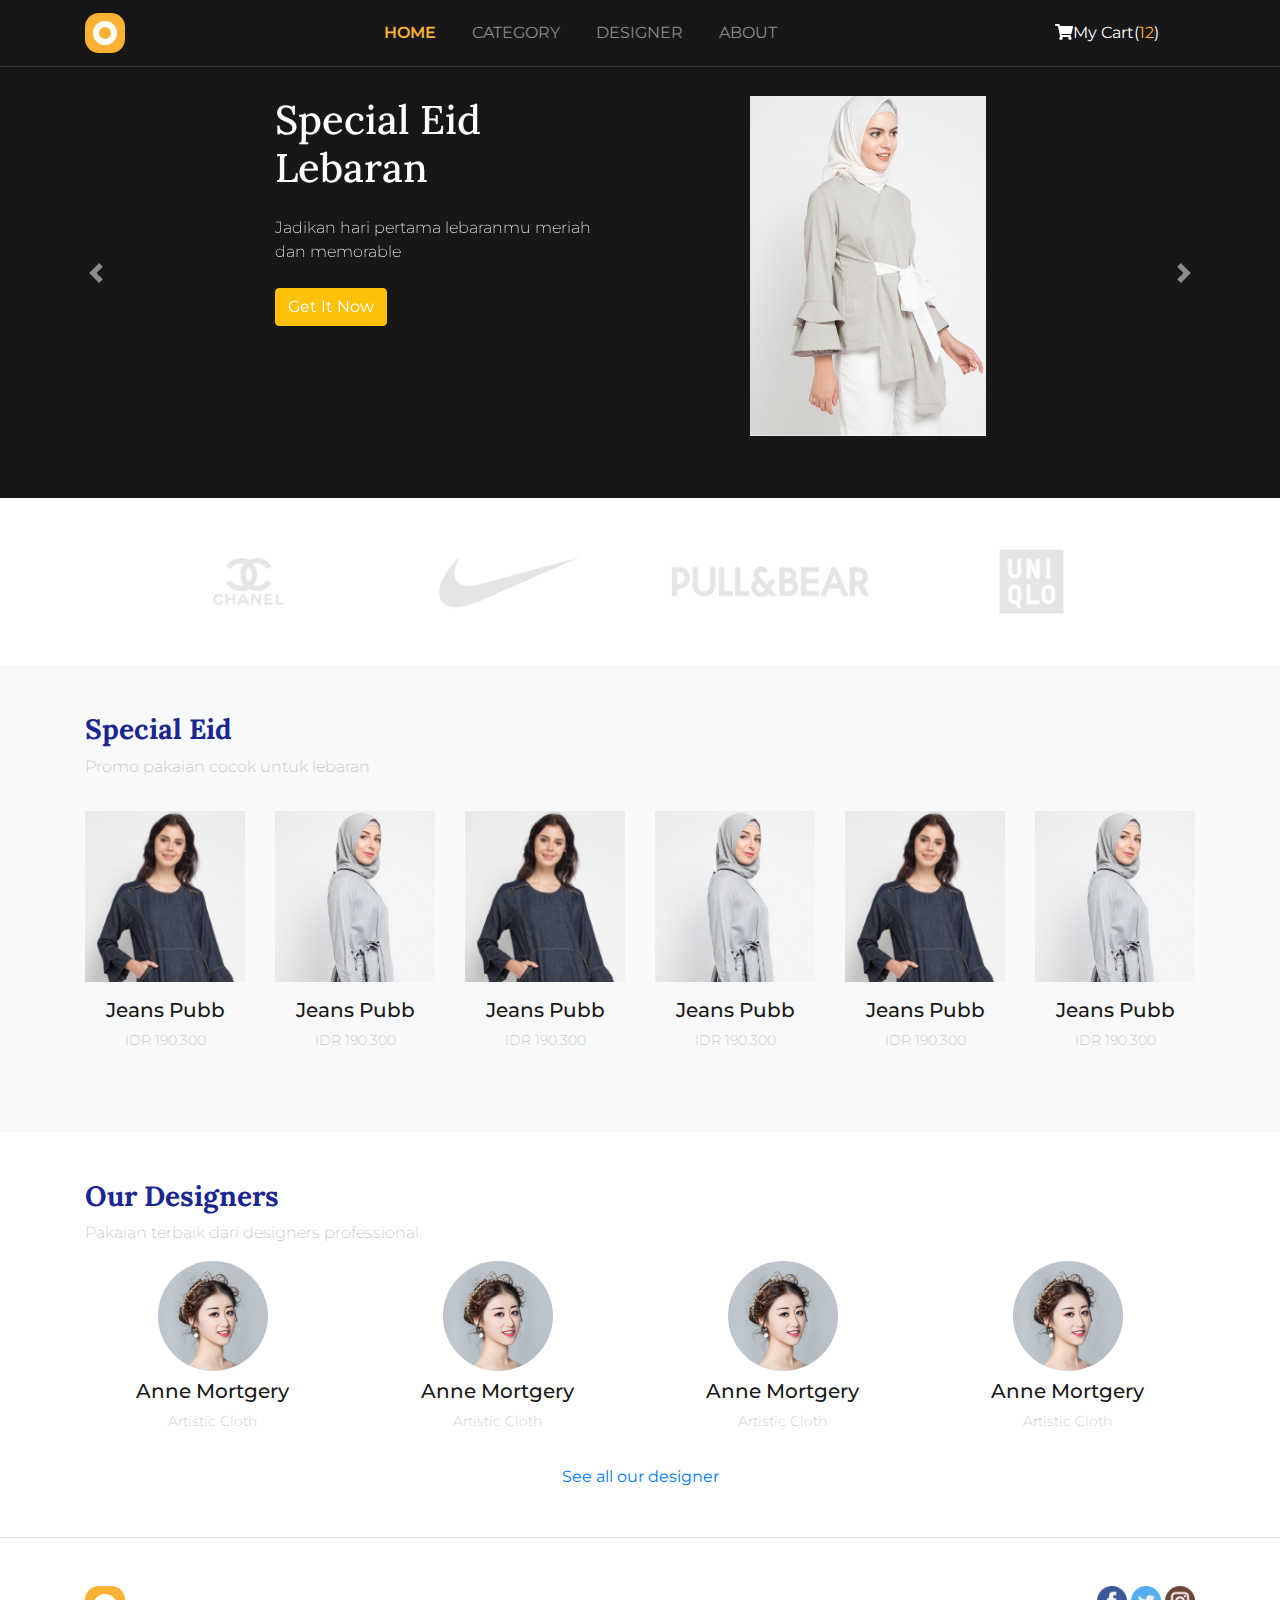
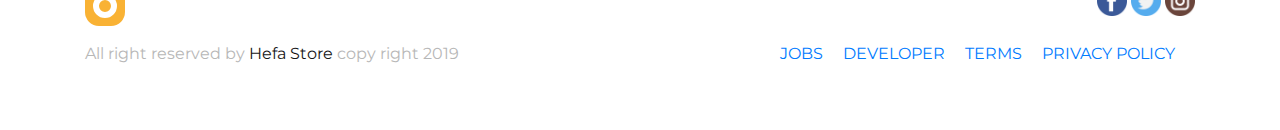
<file: assets/bootstrap-onlineStore-UI/index.html>
<!doctype html>
<html lang="en">
  <head>
    <!-- Required meta tags -->
    <meta charset="utf-8">
    <meta name="viewport" content="width=device-width, initial-scale=1, shrink-to-fit=no">

    <!-- Bootstrap CSS -->
    <link rel="stylesheet" href="css/bootstrap.min.css">

    <!-- Font Awesome -->
    <link rel="stylesheet" href="css/all.css">

    <!-- My CSS -->
    <link rel="stylesheet" href="css/style.css">

    <!-- Google Fonts -->
    <style>
      @import url('https://fonts.googleapis.com/css2?family=Montserrat:wght@200;400;600&display=swap');
      @import url('https://fonts.googleapis.com/css2?family=Lora:ital@1&display=swap');
    </style>

    <link rel="shortcut icon" href="Asset/images/logo_small.png">

    <title>Hefa Store</title>
  </head>
  <body>

    <!-- Start Navbar -->
    <nav class="navbar navbar-expand-lg navbar-dark fixed-top">
      <div class="container">
        <a class="navbar-brand" href="#">
          <img src="Asset/images/logo_small.png" alt="Hefa Store">
        </a>
        <button class="navbar-toggler" type="button" data-toggle="collapse" data-target="#navbarNav" aria-controls="navbarNav" aria-expanded="false" aria-label="Toggle navigation">
          <span class="navbar-toggler-icon"></span>
        </button>
        <div class="collapse navbar-collapse" id="navbarNav">
          <ul class="navbar-nav text-uppercase mx-auto">
            <li class="nav-item active">
              <a class="nav-link" href="#">Home</a>
            </li>
            <li class="nav-item">
              <a class="nav-link" href="category.html">Category</a>
            </li>
            <li class="nav-item">
              <a class="nav-link" href="#">Designer</a>
            </li>
            <li class="nav-item">
              <a class="nav-link" href="#">About</a>
            </li>
          </ul>
          <a class="nav-link text-white cart" href="cart.html"><i class="fas fa-shopping-cart"></i>My Cart(<span>12</span>)</a>
        </div>
      </div>
    </nav>
    <!-- End Navbar -->

    <!-- Start Carousel -->
    <div id="carouselExampleControls" class="carousel slide mt-5" data-ride="carousel">
      <div class="carousel-inner">
        <div class="container">
          <div class="carousel-item active">
            <div class="row pt-5 justify-content-center">
              <div class="col-9 col-sm-4 col-md-6 col-lg-4">
                <h1 class="mb-4">Special Eid Lebaran</h1>
                <p class="mb-4">Jadikan hari pertama lebaranmu meriah dan memorable</p>
                <a href="single.html" class="btn btn-warning text-white">Get It Now</a>
              </div>
              <div class="col-3 col-sm-6 col-md-4 col-lg-3 d-none d-sm-block offset-1">
                <img src="Asset/images/Slideshow/1.png" alt="Slideshow image-1">
              </div>
            </div>
          </div>
          <div class="carousel-item">
            <div class="row pt-5 justify-content-center">
              <div class="col-9 col-sm-4 col-md-6 col-lg-4">
                <h1 class="mb-4">Special Eid Lebaran</h1>
                <p class="mb-4">Jadikan hari pertama lebaranmu meriah dan memorable</p>
                <a href="single.html" class="btn btn-warning text-white">Get It Now</a>
              </div>
              <div class="col-3 col-sm-6 col-md-4 col-lg-3 d-none d-sm-block offset-1">
                <img src="Asset/images/Slideshow/1.png" alt="Slideshow image-1">
              </div>
            </div>
          </div>
          <div class="carousel-item">
            <div class="row pt-5 justify-content-center">
              <div class="col-9 col-sm-4 col-md-6 col-lg-4">
                <h1 class="mb-4">Special Eid Lebaran</h1>
                <p class="mb-4">Jadikan hari pertama lebaranmu meriah dan memorable</p>
                <a href="single.html" class="btn btn-warning text-white">Get It Now</a>
              </div>
              <div class="col-3 col-sm-6 col-md-4 col-lg-3 d-none d-sm-block offset-1">
                <img src="Asset/images/Slideshow/1.png" alt="Slideshow image-1">
              </div>
            </div>
          </div>
        </div>
      </div>
      <a class="carousel-control-prev" href="#carouselExampleControls" role="button" data-slide="prev">
        <span class="carousel-control-prev-icon" aria-hidden="true"></span>
        <span class="sr-only">Previous</span>
      </a>
      <a class="carousel-control-next" href="#carouselExampleControls" role="button" data-slide="next">
        <span class="carousel-control-next-icon" aria-hidden="true"></span>
        <span class="sr-only">Next</span>
      </a>
    </div>
    <!-- End Carousel -->

    <!-- Start Brands -->
    <section class="brands">
      <div class="container">
        <div class="row p-5 text-center">
          <div class="col-md"><img src="Asset/images/brands/cc.png" alt="Chanel" class="img-fluid"></div>
          <div class="col-md"><img src="Asset/images/brands/nike.png" alt="Nike" class="img-fluid"></div>
          <div class="col-md"><img src="Asset/images/brands/pnb.png" alt="Pull and Bear" class="img-fluid"></div>
          <div class="col-md"><img src="Asset/images/brands/uniqlo.png" alt="Uniqlo" class="img-fluid"></div>
        </div>
      </div>
    </section>
    <!-- End Brands -->

    <!-- Products -->
    <section class="products bg-light p-5">
      <div class="container">
        <div class="row mb-3">
          <div class="col">
            <h3>Special Eid</h3>
            <p>Promo pakaian cocok untuk lebaran</p>
          </div>
        </div>
        <div class="row">
          <div class="col-6 col-sm-4 col-md-3 col-lg-2">
            <figure class="figure">
              <div class="figure-img">
                <img src="Asset/images/products/2.png" class="figure-img img-fluid">
                <a href="single.html" class="d-flex justify-content-center align-items-center">
                  <img src="Asset/images/hover-product.png" alt="">
                </a>
              </div>
              <figcaption class="figure-caption text-center">
                <h5>Jeans Pubb</h5>
                <p>IDR 190.300</p>
              </figcaption>
            </figure>
          </div>
          <div class="col-6 col-sm-4 col-md-3 col-lg-2">
            <figure class="figure">
              <div class="figure-img">
                <img src="Asset/images/products/1.png" class="figure-img img-fluid">
                <a href="single.html" class="d-flex justify-content-center align-items-center">
                  <img src="Asset/images/hover-product.png" alt="">
                </a>
              </div>
              <figcaption class="figure-caption text-center">
                <h5>Jeans Pubb</h5>
                <p>IDR 190.300</p>
              </figcaption>
            </figure>
          </div>
          <div class="col-6 col-sm-4 col-md-3 col-lg-2">
            <figure class="figure">
              <div class="figure-img">
                <img src="Asset/images/products/2.png" class="figure-img img-fluid">
                <a href="single.html" class="d-flex justify-content-center align-items-center">
                  <img src="Asset/images/hover-product.png" alt="">
                </a>
              </div>
              <figcaption class="figure-caption text-center">
                <h5>Jeans Pubb</h5>
                <p>IDR 190.300</p>
              </figcaption>
            </figure>
          </div>
          <div class="col-6 col-sm-4 col-md-3 col-lg-2">
            <figure class="figure">
              <div class="figure-img">
                <img src="Asset/images/products/1.png" class="figure-img img-fluid">
                <a href="single.html" class="d-flex justify-content-center align-items-center">
                  <img src="Asset/images/hover-product.png" alt="">
                </a>
              </div>
              <figcaption class="figure-caption text-center">
                <h5>Jeans Pubb</h5>
                <p>IDR 190.300</p>
              </figcaption>
            </figure>
          </div>
          <div class="col-6 col-sm-4 col-md-3 col-lg-2">
            <figure class="figure">
              <div class="figure-img">
                <img src="Asset/images/products/2.png" class="figure-img img-fluid">
                <a href="single.html" class="d-flex justify-content-center align-items-center">
                  <img src="Asset/images/hover-product.png" alt="">
                </a>
              </div>
              <figcaption class="figure-caption text-center">
                <h5>Jeans Pubb</h5>
                <p>IDR 190.300</p>
              </figcaption>
            </figure>
          </div>
          <div class="col-6 col-sm-4 col-md-3 col-lg-2">
            <figure class="figure">
              <div class="figure-img">
                <img src="Asset/images/products/1.png" class="figure-img img-fluid">
                <a href="single.html" class="d-flex justify-content-center align-items-center">
                  <img src="Asset/images/hover-product.png" alt="">
                </a>
              </div>
              <figcaption class="figure-caption text-center">
                <h5>Jeans Pubb</h5>
                <p>IDR 190.300</p>
              </figcaption>
            </figure>
          </div>
        </div>
      </div>
    </section>
    <!-- End Products -->

    <!-- Start Designers -->
    <section class="designers p-5">
      <div class="container">
        <div class="row">
          <div class="col">
            <h3>Our Designers</h3>
            <p>Pakaian terbaik dari designers professional.</p>
          </div>
        </div>
        <div class="row">
          <div class="col-6 col-sm-3 text-center">
            <figure class="figure">
              <img src="Asset/images/designers/Mask Group 2.png" class="figure-img img-fluid">
              <figcaption class="figure-caption text-center">
                <h5>Anne Mortgery</h5>
                <p>Artistic Cloth</p>
              </figcaption>
            </figure>
          </div>
          <div class="col-6 col-sm-3 text-center">
            <figure class="figure">
              <img src="Asset/images/designers/Mask Group 2.png" class="figure-img img-fluid">
              <figcaption class="figure-caption text-center">
                <h5>Anne Mortgery</h5>
                <p>Artistic Cloth</p>
              </figcaption>
            </figure>
          </div>
          <div class="col-6 col-sm-3 text-center">
            <figure class="figure">
              <img src="Asset/images/designers/Mask Group 2.png" class="figure-img img-fluid">
              <figcaption class="figure-caption text-center">
                <h5>Anne Mortgery</h5>
                <p>Artistic Cloth</p>
              </figcaption>
            </figure>
          </div>
          <div class="col-6 col-sm-3 text-center">
            <figure class="figure">
              <img src="Asset/images/designers/Mask Group 2.png" class="figure-img img-fluid">
              <figcaption class="figure-caption text-center">
                <h5>Anne Mortgery</h5>
                <p>Artistic Cloth</p>
              </figcaption>
            </figure>
          </div>
        </div>
        <div class="row">
          <div class="col text-center">
            <a href="#">See all our designer</a>
          </div>
        </div>
      </div>
    </section>
    <!-- End Designers -->

    <!-- Start Footer -->
    <footer class="border-top pt-5">
      <div class="container">
        <div class="row justify-content-between">
          <div class="col-1">
            <img src="Asset/images/logo_small.png">
          </div>
          <div class="col-4 text-right">
            <a href=""><img src="Asset/images/socials/fb.png" alt=""></a>
            <a href=""><img src="Asset/images/socials/twitter.png" alt=""></a>
            <a href=""><img src="Asset/images/socials/ig.png" alt=""></a>
          </div>
        </div>
        <div class="row pb-5 mt-3 justify-content-between">
          <div class="col-5 footer-text">
            <p>All right reserved  by <span>Hefa Store</span> copy right 2019</p>
          </div>
          <div class="col-5">
            <nav class="nav text-uppercase justify-content-end">
              <a class="nav-link p-0 text-primary active" href="#">jobs</a>
              <a class="nav-link p-0 text-primary" href="#">developer</a>
              <a class="nav-link p-0 text-primary" href="#">terms</a>
              <a class="nav-link p-0 text-primary" href="#">privacy policy</a>
            </nav>
          </div>
        </div>
      </div>
    </footer>
    <!-- End Footer -->


    <!-- Optional JavaScript -->
    <!-- jQuery first, then Popper.js, then Bootstrap JS -->
    <script src="js/jquery-3.6.0.min.js"></script>
    <script src="js/popper.min.js"></script>
    <script src="js/bootstrap.min.js"></script>
    <script src="js/all.js"></script>
  </body>
</html>
</file>
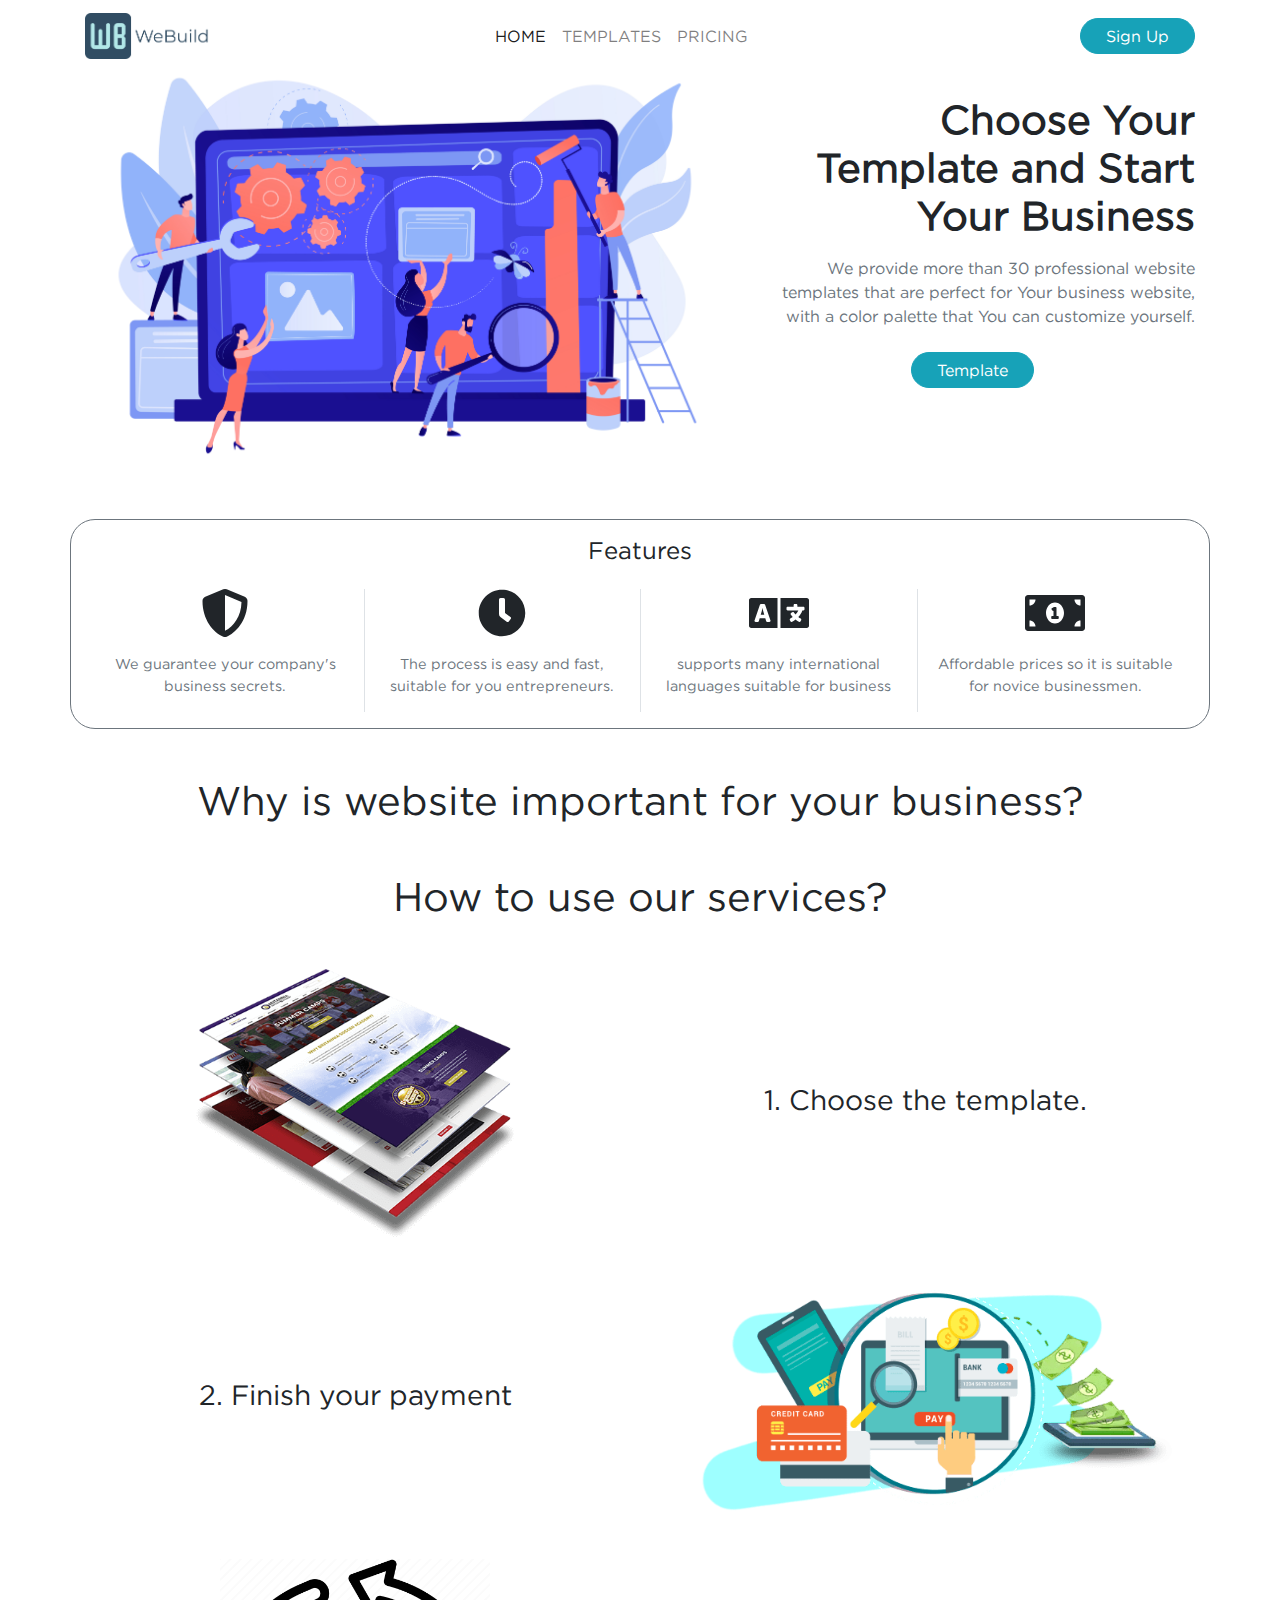
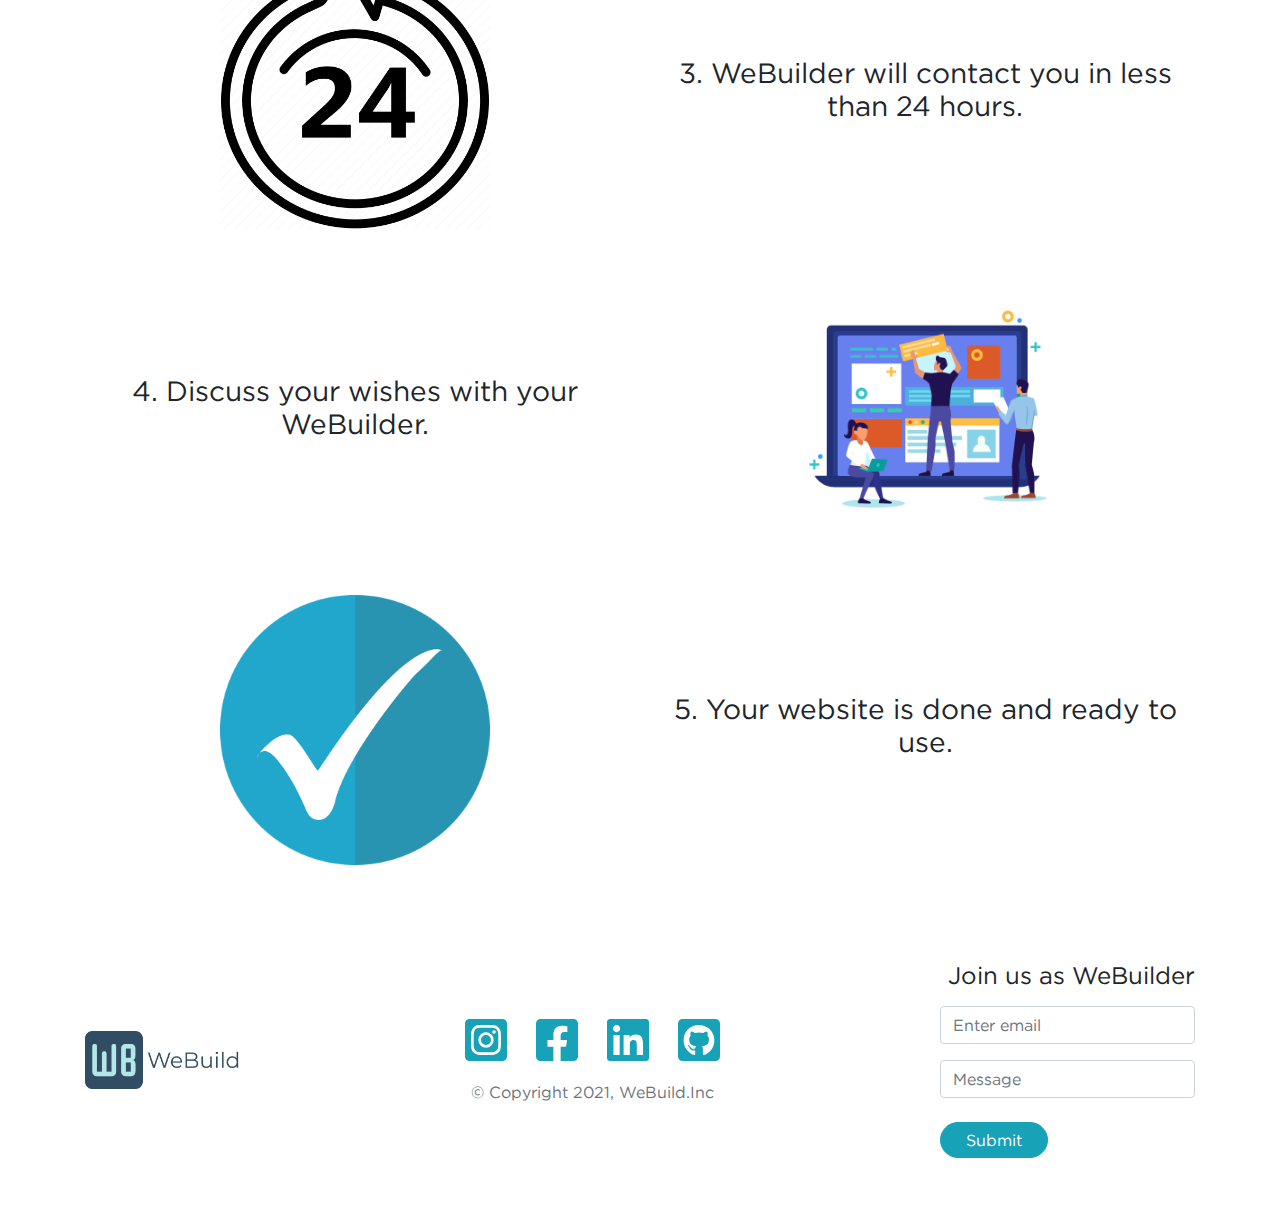
<file: assets/Bootstrap-WeBuild/index.html>
<!doctype html>
<html lang="en">
  <head>
    <!-- Required meta tags -->
    <meta charset="utf-8">
    <meta name="viewport" content="width=device-width, initial-scale=1, shrink-to-fit=no">

    <!-- Bootstrap CSS -->
    <link rel="stylesheet" href="css/bootstrap.min.css">

    <!-- My CSS -->
    <link rel="stylesheet" href="css/style.css">

    <!-- Font Awesome -->
    <link rel="stylesheet" href="css/all.css">

    <!-- FavIco -->
    <link rel="shortcut icon" href="assets/logo/logo.png" type="image/x-icon">

    

    <title>WeBuild - Build Your Professional Website</title>
  </head>
  <body>
    <!-- Navbar -->
    <nav class="navbar navbar-expand-lg bg-white navbar-light fixed-top">
      <div class="container">
        <a class="navbar-brand" href="index.html">
          <img src="assets/logo/name-logo.png" alt="WeBuild" style="width: 8rem;">
        </a>
        <button class="navbar-toggler" type="button" data-toggle="collapse" data-target="#navbarNavAltMarkup" aria-controls="navbarNavAltMarkup" aria-expanded="false" aria-label="Toggle navigation">
          <span class="navbar-toggler-icon"></span>
        </button>
        <div class="collapse navbar-collapse ml-5 pl-5" id="navbarNavAltMarkup">
          <div class="navbar-nav mx-auto text-uppercase">
            <a class="nav-item nav-link active" href="#">Home</a>
            <a class="nav-item nav-link" href="template.html">Templates</a>
            <a class="nav-item nav-link" href="#">Pricing</a>
          </div>
          <div class="btn btn-info ml-auto">Sign Up</div>
        </div>
      </div>
    </nav>
    <!-- End Navbar -->

    <!-- Jumbotron -->
    <div class="container mt-5">
      <div class="row">
        <div class="col-lg-7">
          <img src="assets/jumbotron.jpg" alt="Build Your Website" class="img-fluid">
        </div>
        <div class="col-lg-5 mt-5 thumbnail">
          <h1 class="text-center text-lg-right">Choose Your Template and Start Your Business</h1>
          <p class="mt-3 pl-3 text-muted text-justify text-lg-right">We provide more than 30 professional website templates that are perfect for Your business website, with a color palette that You can customize yourself.</p>
          <div class="text-center mt-4"><div class="btn btn-info">Template</div></div>
        </div>
      </div>
    </div>
    <!-- End Jumbotron -->

    <!-- Features -->
    <section class="container mt-5 mb-5 border border-secondary" style="border-radius: 25px;">
      <h4 class="row text-center d-block mt-3">Features</h4>
      <div class="row p-3">
        <div class="col-md-3 text-center pt-5 pt-md-0">
          <figure class="figure text-center">
            <i class="fas fa-3x fa-shield-alt"></i>
            <figcaption class="figure-caption mt-3">We guarantee your company's business secrets.</figcaption>
          </figure>
        </div>
        <div class="col-md-3 text-center border-left border-muted pt-5 pt-md-0">
          <figure class="figure text-center">
            <i class="fas fa-3x fa-clock"></i>
            <figcaption class="figure-caption mt-3">The process is easy and fast, suitable for you entrepreneurs.</figcaption>
          </figure>
        </div>
        <div class="col-md-3 text-center border-left border-muted pt-5 pt-md-0">
          <figure class="figure text-center">
            <i class="fas fa-3x fa-language"></i>
            <figcaption class="figure-caption mt-3">supports many international languages suitable for business</figcaption>
          </figure>
        </div>
        <div class="col-md-3 text-center border-left border-muted pt-5 pt-md-0">
          <figure class="figure text-center">
            <i class="fas fa-3x fa-money-bill-alt"></i>
            <figcaption class="figure-caption mt-3">Affordable prices so it is suitable for novice businessmen.</figcaption>
          </figure>
        </div>
      </div>
    </section>
    <!-- End Features -->

    <div class="container text-center d-none d-md-block">
        <h1>Why is website important for your business?</h1>
        <div id="player" class="mt-5 mb-5"></div>
    </div>

    <!-- How to use -->
    <section class="container">
      <h1 class="row text-center d-block">How to use our services?</h1>
      <div class="row mt-5">
        <div class="col-lg-6 d-none d-lg-flex justify-content-center">
          <img src="assets/how-to-use/choose-template.png" alt="" class="how-to-img img-fluid">
        </div>
        <div class="col-12 col-lg-6 mt-3 mt-lg-0 d-flex align-items-center justify-content-lg-center">
          <h3 class="float-left text-left text-lg-center">1. Choose the template.</h3>
        </div>
      </div>
      <div class="row mt-5">
        <div class="col-12 col-lg-6 mt-3 mt-lg-0 d-flex align-items-center justify-content-lg-center">
          <h3 class="float-left text-left text-lg-center">2. Finish your payment</h2>
        </div>
        <div class="col-lg-6 d-none d-lg-flex justify-content-center">
          <img src="assets/how-to-use/payment.png" alt="" class="how-to-img img-fluid">
        </div>
      </div>
      <div class="row mt-5">
        <div class="col-lg-6 d-none d-lg-flex justify-content-center">
          <img src="assets/how-to-use/24-hours.png" alt="" class="how-to-img img-fluid">
        </div>
        <div class="col-12 col-lg-6 mt-3 mt-lg-0 d-flex align-items-center justify-content-lg-center">
          <h3 class="float-left text-left text-lg-center">3. WeBuilder will contact you in less than 24 hours.</h2>
        </div>
      </div>
      <div class="row mt-5">
        <div class="col-12 col-lg-6 mt-3 mt-lg-0 d-flex align-items-center justify-content-lg-center">
          <h3 class="float-left text-left text-lg-center">4. Discuss your wishes with your WeBuilder.</h2>
        </div>
        <div class="col-lg-6 d-none d-lg-flex justify-content-center">
          <img src="assets/how-to-use/customize.png" alt="" class="how-to-img img-fluid">
        </div>
      </div>
      <div class="row mt-5">
        <div class="col-lg-6 d-none d-lg-flex justify-content-center">
          <img src="assets/how-to-use/done.png" alt="" class="how-to-img img-fluid">
        </div>
        <div class="col-12 col-lg-6 mt-3 mt-lg-0 d-flex align-items-center justify-content-lg-center">
          <h3 class="float-left text-left text-lg-center">5. Your website is done and ready to use.</h2>
        </div>
      </div>
    </section>
    <!-- End How to use -->

    <!-- Footer -->
    <footer class="mt-5">
      <div class="container">
        <div class="row pt-5 pb-5">
          <div class="col-md-2 d-flex align-items-center justify-content-center">
            <img src="assets/logo/name-logo.png" alt="WeBuild" class="img-fluid d-none d-md-block">
            <img src="assets/logo/name-logo.png" alt="WeBuild" class="img-fluid d-md-none" style="width: 40vw;">
          </div>
          <div class="offset-md-2 col-md-3 mt-5 mt-md-0 d-flex justify-content-center flex-column">
            <div class="row mt-3">
              <a href="" class="mx-auto">
                <i class="fab fa-3x fa-instagram-square mx-auto text-info"></i>
              </a>
              <a href="" class="ml-3 mx-auto">
                <i class="fab fa-3x fa-facebook-square mx-auto text-info"></i>
              </a>
              <a href="" class="mr-3 ml-3 mx-auto">
                <i class="fab fa-3x fa-linkedin mx-auto text-info"></i>
              </a>
              <a href="" class="mx-auto">
                <i class="fab fa-3x fa-github-square mx-auto text-info"></i>
              </a>
            </div>
            <div class="row mt-3">
              <p class="mx-auto text-muted">&copy; Copyright 2021, WeBuild.Inc</p>
            </div>
          </div>
          <div class="offset-md-2 col-md-3 mt-5 mt-md-0">
            <h4 class="text-right">Join us as WeBuilder</h4>
            <form class="mt-3">
              <div class="form-group">
                <input type="email" class="form-control" id="exampleInputEmail1" aria-describedby="emailHelp" placeholder="Enter email">
              </div>
              <div class="form-group">
                <input type="text" class="form-control" id="exampleInputPassword1" placeholder="Message">
              </div>
              <button type="submit" class="btn btn-info mt-2">Submit</button>
            </form>
          </div>
        </div>
      </div>
    </footer>
    <!-- End Footer -->

    <!-- Promotion -->
    <script>
      var tag = document.createElement('script');

      tag.src = "https://www.youtube.com/iframe_api";
      var firstScriptTag = document.getElementsByTagName('script')[0];
      firstScriptTag.parentNode.insertBefore(tag, firstScriptTag);

      

      var player;
      function onYouTubeIframeAPIReady() {
        player = new YT.Player('player', {
          height: '390',
          width: '640',
          videoId: '70PM55O2oRc',
          playerVars: {
            'controls':0,
            'disablekb':1,
            'playsinline': 1
          },
          events: {
            'onReady': onPlayerReady,
            'onStateChange': onPlayerStateChange
          }
        });
      }

      function onPlayerReady(event) {
        event.target.setVolume(50);
        event.target.playVideo();
      }

      var done = false;
      function onPlayerStateChange(event) {
        if (event.data == YT.PlayerState.PLAYING && !done) {
          setTimeout(stopVideo, 6000);
          done = true;
        }
      }
      function stopVideo() {
        player.stopVideo();
      }
    </script>
    <!-- End Promotion -->

    <!-- Optional JavaScript -->
    <!-- jQuery first, then Popper.js, then Bootstrap JS -->
    <script src="js/jquery-3.6.0.min.js"></script>
    <script src="js/popper.min.js"></script>
    <script src="js/bootstrap.min.js"></script>
    <script src="js/all.js"></script>
  </body>
</html>
</file>
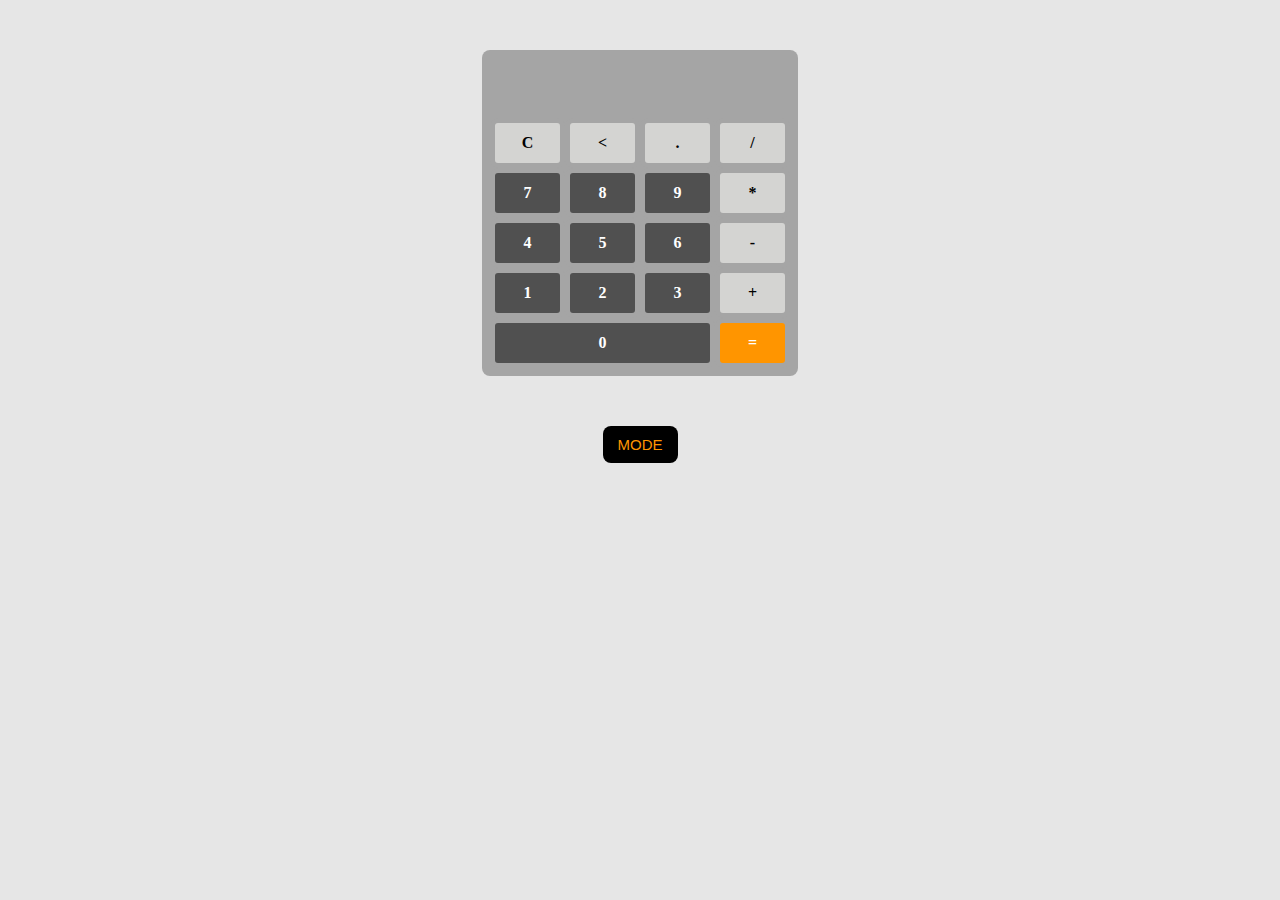
<file: assets/JS-Calculator/index.html>
<!DOCTYPE html>
<html lang="en">
<head>
  <meta charset="UTF-8">
  <meta http-equiv="X-UA-Compatible" content="IE=edge">
  <meta name="viewport" content="width=device-width, initial-scale=1.0">
  <link rel="stylesheet" href="style.css">
  <title>Calculator</title>
</head>
<body class="body">

  <div class="calculator">
    <input type="text" id="screen">
    <div class="btn-container">
      <span class="btn operator">C</span>
      <span class="btn operator"><</span>
      <span class="btn operator">.</span>
      <span class="btn operator">/</span>
      <span class="btn">7</span>
      <span class="btn">8</span>
      <span class="btn">9</span>
      <span class="btn operator">*</span>
      <span class="btn">4</span>
      <span class="btn">5</span>
      <span class="btn">6</span>
      <span class="btn operator">-</span>
      <span class="btn">1</span>
      <span class="btn">2</span>
      <span class="btn">3</span>
      <span class="btn operator">+</span>
      <span class="btn" id="zero">0</span>
      <span class="btn" id="equal">=</span>
    </div>
  </div>
  <div id="mode-btn">
    <button id="btn">MODE</button>
  </div>
  
  <script src="script.js"></script>
</body>
</html>
</file>
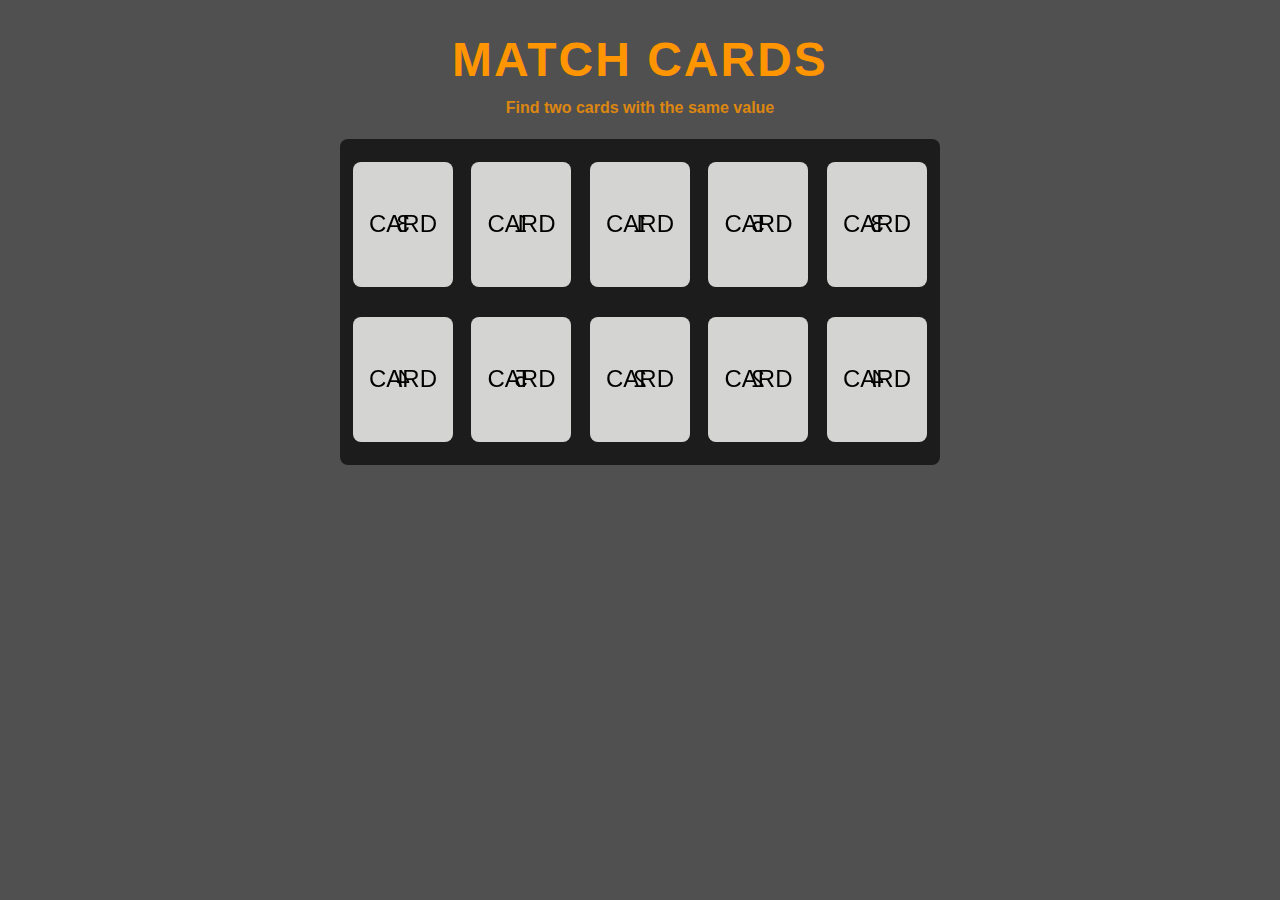
<file: assets/Samakan Kartu/index.html>
<!DOCTYPE html>
<html lang="en">
<head>
  <meta charset="UTF-8">
  <meta http-equiv="X-UA-Compatible" content="IE=edge">
  <meta name="viewport" content="width=device-width, initial-scale=1.0">
  <link rel="stylesheet" href="style.css">
  <title>Match Cards</title>
</head>
<body>
  <div class="container">
    <h1>Match Cards</h1>
    <h4>Find two cards with the same value</h4>
  
    <div class="board">
    </div>
  </div>

  <script src="js/jquery-3.6.0.min.js"></script>
  <script src="js/jquery.confetti.js"></script>
  <script src="js/script.js"></script>
</body>
</html>
</file>
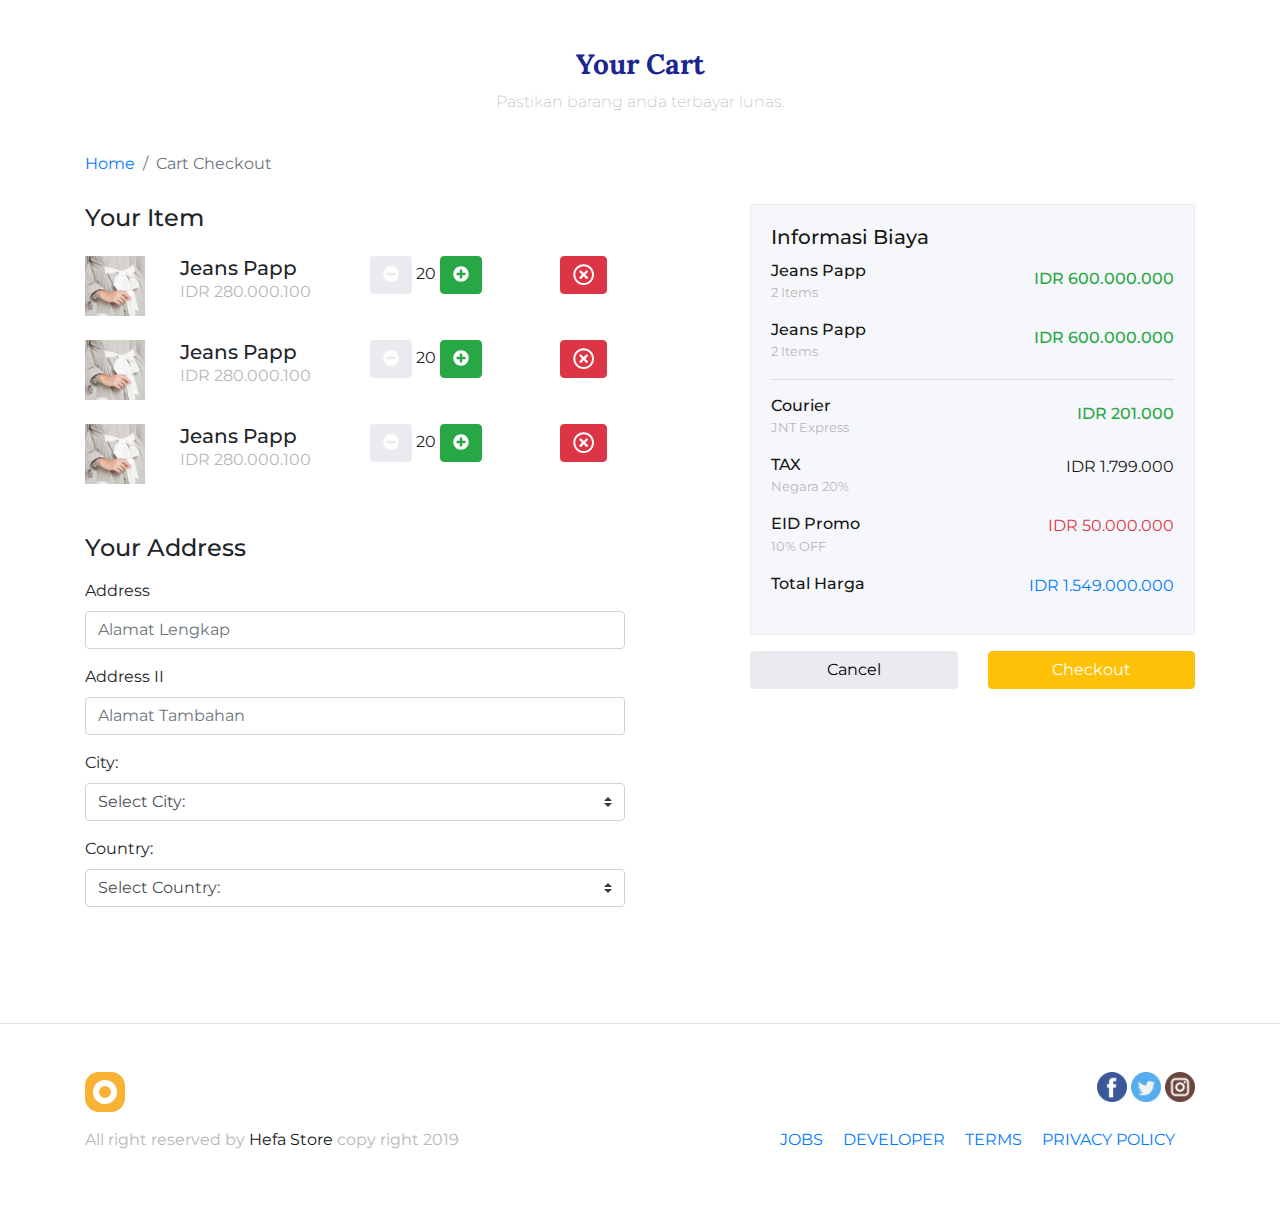
<file: assets/bootstrap-onlineStore-UI/cart.html>
<!DOCTYPE html>
<html lang="en">
	<head>
		<!-- Required meta tags -->
		<meta charset="utf-8" />
		<meta
			name="viewport"
			content="width=device-width, initial-scale=1, shrink-to-fit=no"
		/>

		<!-- Bootstrap CSS -->
		<link rel="stylesheet" href="css/bootstrap.min.css" />

		<!-- Font Awesome -->
		<link rel="stylesheet" href="css/all.css" />

		<!-- My CSS -->
		<link rel="stylesheet" href="css/style.css" />

		<!-- Google Fonts -->
		<style>
			@import url("https://fonts.googleapis.com/css2?family=Montserrat:wght@200;400;600&display=swap");
			@import url("https://fonts.googleapis.com/css2?family=Lora:ital@1&display=swap");
		</style>

		<title>Hefa Store</title>
	</head>
	<body>
    <!-- Start title -->
    <div class="container cart-header mt-5">
      <div class="row text-center">
        <div class="col">
          <h3>Your Cart</h3>
          <p>Pastikan barang anda terbayar lunas.</p>
        </div>
      </div>
    </div>
    <!-- End title -->

    <!-- Start Breadcrumbs -->
    <div class="container">
      <nav aria-label="breadcrumb">
        <ol class="breadcrumb bg-transparent pl-0  cart-breadcrumb">
          <li class="breadcrumb-item"><a href="index.html">Home</a></li>
          <li class="breadcrumb-item active" aria-current="page">Cart Checkout</li>
        </ol>
      </nav>
    </div>
    <!-- End Breadcrumbs -->

    <!-- Start Cart Content -->
    <section class="checkout">
      <div class="container">
        <div class="row justify-content-between" style="margin-bottom: 100px;">
          <div class="col-lg-6">
            <h4 class="mb-4">Your Item</h4>
            <div class="row mb-4">
              <div class="col-2">
                <img src="Asset/images/cart/1.png">
              </div>
              <div class="col-4">
                <h5 class="m-0">Jeans Papp</h5>
                <p class="m-0" style="color: #B7B7B7;">IDR 280.000.100</p>
              </div>
              <div class="col-4">
                <button type="button" class="btn" style="background-color: #EAEAEF; color: white;"><i class="fas fa-minus-circle"></i></button>
                <span>20</span>
                <button type="button" class="btn btn-success" ><i class="fas fa-plus-circle"></i></button>
              </div>
              <div class="col-2">
                <button type="button" class="btn btn-danger"><i class="far fa-lg fa-times-circle"></i></button>
              </div>
            </div>
            <div class="row mb-4">
              <div class="col-2">
                <img src="Asset/images/cart/1.png">
              </div>
              <div class="col-4">
                <h5 class="m-0">Jeans Papp</h5>
                <p class="m-0" style="color: #B7B7B7;">IDR 280.000.100</p>
              </div>
              <div class="col-4">
                <button type="button" class="btn" style="background-color: #EAEAEF; color: white;"><i class="fas fa-minus-circle"></i></button>
                <span>20</span>
                <button type="button" class="btn btn-success" ><i class="fas fa-plus-circle"></i></button>
              </div>
              <div class="col-2">
                <button type="button" class="btn btn-danger"><i class="far fa-lg fa-times-circle"></i></button>
              </div>
            </div>
            <div class="row mb-4">
              <div class="col-2">
                <img src="Asset/images/cart/1.png">
              </div>
              <div class="col-4">
                <h5 class="m-0">Jeans Papp</h5>
                <p class="m-0" style="color: #B7B7B7;">IDR 280.000.100</p>
              </div>
              <div class="col-4">
                <button type="button" class="btn" style="background-color: #EAEAEF; color: white;"><i class="fas fa-minus-circle"></i></button>
                <span>20</span>
                <button type="button" class="btn btn-success" ><i class="fas fa-plus-circle"></i></button>
              </div>
              <div class="col-2">
                <button type="button" class="btn btn-danger"><i class="far fa-lg fa-times-circle"></i></button>
              </div>
            </div>
            
            <h4 class="mb-3" style="margin-top: 50px;">Your Address</h4>

            <form>
              <div class="form-group">
                <label for="address">Address</label>
                <input type="text" class="form-control" id="address" placeholder="Alamat Lengkap">
              </div>
              <div class="form-group">
                <label for="address2">Address II</label>
                <input type="text" class="form-control" id="address" placeholder="Alamat Tambahan">
              </div>
              <div class="form-group">
                <label for="city">City:</label>
                <select class="custom-select">
                  <option selected>Select City:</option>
                  <option value="1">Jakarta</option>
                  <option value="2">Bandung</option>
                  <option value="3">Surabaya</option>
                </select>
              </div>
              <div class="form-group">
                <label for="country">Country:</label>
                <select class="custom-select">
                  <option selected>Select Country:</option>
                  <option value="1">Indonesia</option>
                  <option value="2">Malaysia</option>
                  <option value="3">Singapore</option>
                </select>
              </div>
            </form>
          </div>

          <div class="col-lg-5">
            <div class="card rounded-0 checkout-detail">
              <div class="card-body">
                <h5 class="card-title">Informasi Biaya</h5>

                <div class="row mb-3">
                  <div class="col">
                    <h6 class="m-0">Jeans Papp</h6>
                    <small style="color: #B7B7B7;">2 Items</small>
                  </div>
                  <div class="col d-flex justify-content-end">
                    <h6 class="text-success align-self-center">IDR 600.000.000</h6>
                  </div>
                </div>
                <div class="row mb-3">
                  <div class="col">
                    <h6 class="m-0">Jeans Papp</h6>
                    <small style="color: #B7B7B7;">2 Items</small>
                  </div>
                  <div class="col d-flex justify-content-end">
                    <h6 class="text-success align-self-center">IDR 600.000.000</h6>
                  </div>
                </div>

                <hr>

                <div class="row mb-3">
                  <div class="col">
                    <h6 class="m-0">Courier</h6>
                    <small style="color: #B7B7B7;">JNT Express</small>
                  </div>
                  <div class="col d-flex justify-content-end">
                    <h6 class="text-success align-self-center">IDR 201.000</h6>
                  </div>
                </div>
                <div class="row mb-3">
                  <div class="col">
                    <h6 class="m-0">TAX</h6>
                    <small style="color: #B7B7B7;">Negara 20%</small>
                  </div>
                  <div class="col d-flex justify-content-end">IDR 1.799.000</h6>
                  </div>
                </div>
                <div class="row mb-3">
                  <div class="col">
                    <h6 class="m-0">EID Promo</h6>
                    <small style="color: #B7B7B7;">10% OFF</small>
                  </div>
                  <div class="col d-flex justify-content-end text-danger">IDR 50.000.000</h6>
                  </div>
                </div>
                <div class="row mb-3">
                  <div class="col">
                    <h6 class="m-0">Total Harga</h6>
                  </div>
                  <div class="col d-flex justify-content-end text-primary">IDR 1.549.000.000</h6>
                  </div>
                </div>

              </div>
            </div>

            <div class="row mt-3">
              <div class="col">
                <button type="button" class="btn btn-block" style="background-color: #EAEAEF;">Cancel</button>
              </div>
              <div class="col">
                <button type="button" class="btn btn-warning btn-block text-white"  data-toggle="modal" data-target="#checkoutModal">Checkout</button>
              </div>
            </div>
          </div>

        </div>
      </div>
    </section>
    <!-- End Cart Content -->

    <!-- Start Modals -->
    <div class="modal fade" id="checkoutModal" tabindex="-1" role="dialog" aria-labelledby="exampleModalLabel" aria-hidden="true">
      <div class="modal-dialog" role="document">
        <div class="modal-content">
          <div class="modal-body text-center checkout-modals">
            <img src="Asset/images/cart/ic_sukses_checkout.png" alt="">
            <h3>Checkout Berhasil</h3>
            <p>Anda akan mendapatkan barang ada dalam beberapa hari</p>
            <button type="button" class="btn btn-block" data-dismiss="modal" style="background-color: #EAEAEF;">Home</button>
          </div>
        </div>
      </div>
    </div>
    <!-- End Modals -->

		<!-- Start Footer -->
		<footer class="border-top pt-5">
			<div class="container">
				<div class="row justify-content-between">
					<div class="col-1">
						<img src="Asset/images/logo_small.png" />
					</div>
					<div class="col-4 text-right">
						<a href=""><img src="Asset/images/socials/fb.png" alt="" /></a>
						<a href=""><img src="Asset/images/socials/twitter.png" alt="" /></a>
						<a href=""><img src="Asset/images/socials/ig.png" alt="" /></a>
					</div>
				</div>
				<div class="row pb-5 mt-3 justify-content-between">
					<div class="col-5 footer-text">
						<p>All right reserved by <span>Hefa Store</span> copy right 2019</p>
					</div>
					<div class="col-5">
						<nav class="nav text-uppercase justify-content-end">
							<a class="nav-link p-0 text-primary active" href="#">jobs</a>
							<a class="nav-link p-0 text-primary" href="#">developer</a>
							<a class="nav-link p-0 text-primary" href="#">terms</a>
							<a class="nav-link p-0 text-primary" href="#">privacy policy</a>
						</nav>
					</div>
				</div>
			</div>
		</footer>
		<!-- End Footer -->

		<!-- Optional JavaScript -->
		<!-- jQuery first, then Popper.js, then Bootstrap JS -->
		<script src="js/jquery-3.6.0.min.js"></script>
		<script src="js/popper.min.js"></script>
		<script src="js/bootstrap.min.js"></script>
		<script src="js/all.js"></script>
	</body>
</html>
</file>
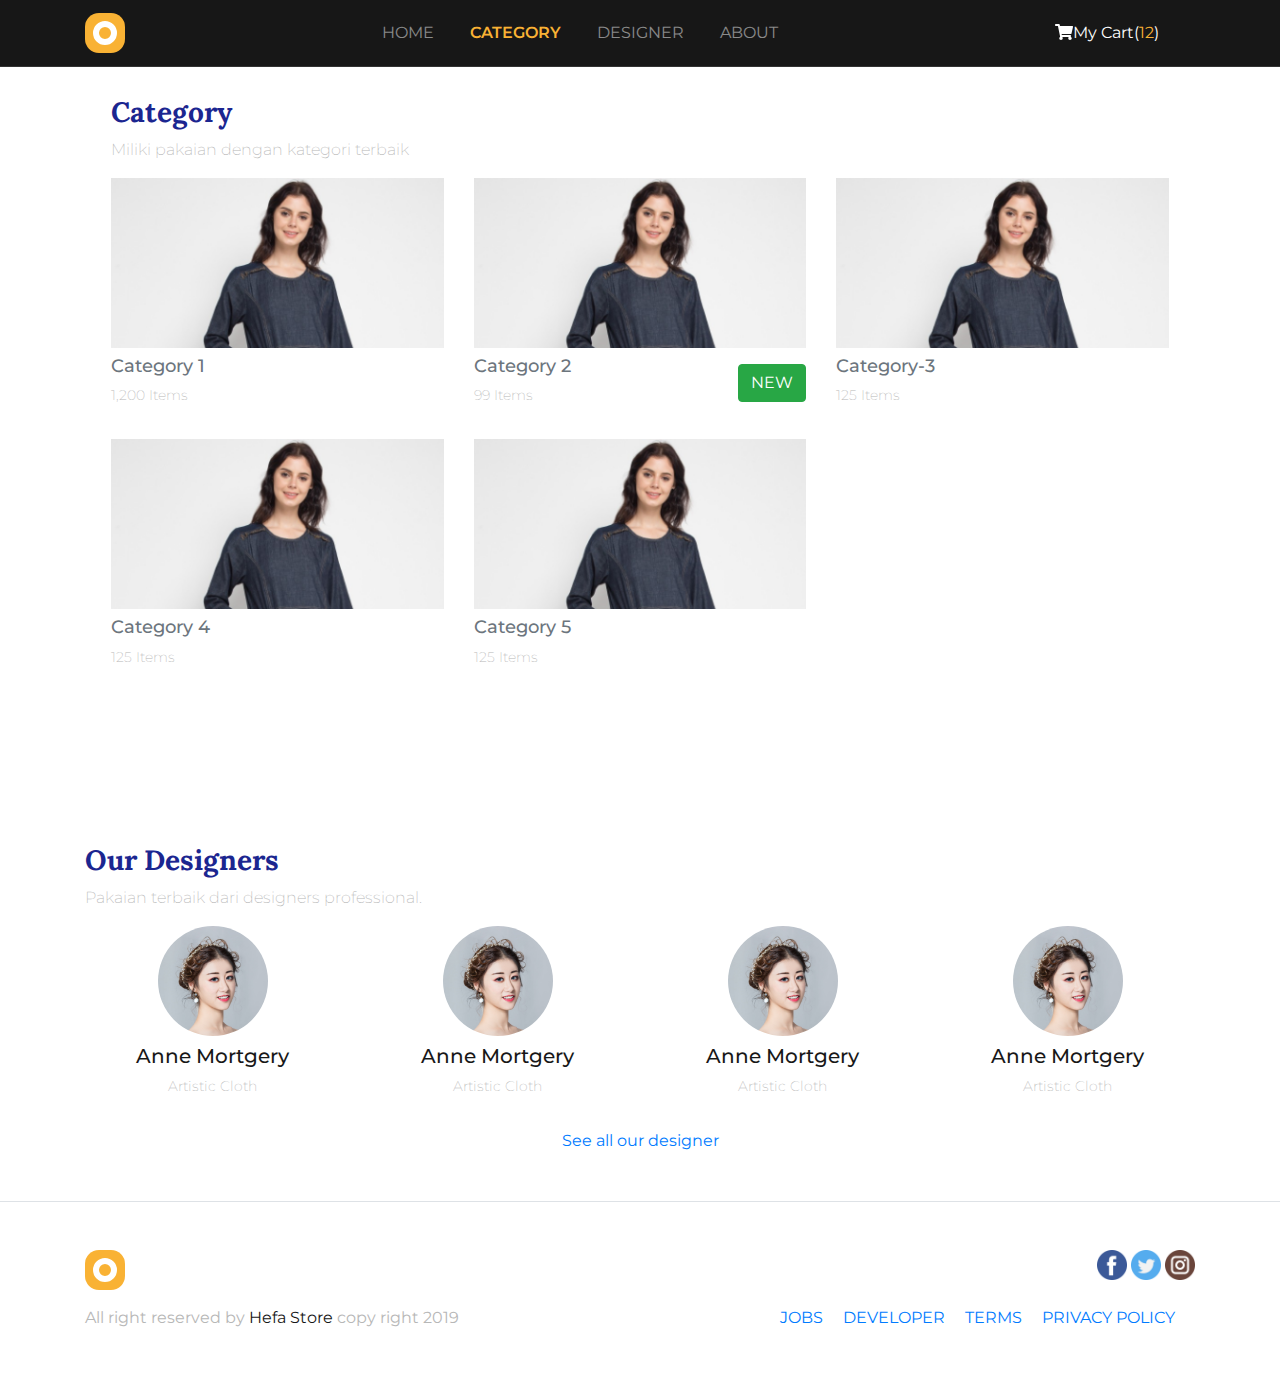
<file: assets/bootstrap-onlineStore-UI/category.html>
<!DOCTYPE html>
<html lang="en">
	<head>
		<!-- Required meta tags -->
		<meta charset="utf-8" />
		<meta
			name="viewport"
			content="width=device-width, initial-scale=1, shrink-to-fit=no"
		/>

		<!-- Bootstrap CSS -->
		<link rel="stylesheet" href="css/bootstrap.min.css" />

		<!-- Font Awesome -->
		<link rel="stylesheet" href="css/all.css" />

		<!-- My CSS -->
		<link rel="stylesheet" href="css/style.css" />

		<!-- Google Fonts -->
		<style>
			@import url("https://fonts.googleapis.com/css2?family=Montserrat:wght@200;400;600&display=swap");
			@import url("https://fonts.googleapis.com/css2?family=Lora:ital@1&display=swap");
		</style>

    <link rel="shortcut icon" href="Asset/images/logo_small.png">

		<title>Hefa Store</title>
	</head>
	<body>
		<!-- Start Navbar -->
		<nav class="navbar navbar-expand-lg navbar-dark fixed-top">
			<div class="container">
				<a class="navbar-brand" href="#">
					<img src="Asset/images/logo_small.png" alt="Hefa Store" />
				</a>
				<button
					class="navbar-toggler"
					type="button"
					data-toggle="collapse"
					data-target="#navbarNav"
					aria-controls="navbarNav"
					aria-expanded="false"
					aria-label="Toggle navigation"
				>
					<span class="navbar-toggler-icon"></span>
				</button>
				<div class="collapse navbar-collapse" id="navbarNav">
					<ul class="navbar-nav text-uppercase mx-auto">
						<li class="nav-item">
							<a class="nav-link" href="index.html">Home</a>
						</li>
						<li class="nav-item active">
							<a class="nav-link" href="#">Category</a>
						</li>
						<li class="nav-item">
							<a class="nav-link" href="#">Designer</a>
						</li>
						<li class="nav-item">
							<a class="nav-link" href="#">About</a>
						</li>
					</ul>
					<a class="nav-link text-white cart" href="cart.html"
						><i class="fas fa-shopping-cart"></i>My Cart(<span>12</span>)</a
					>
				</div>
			</div>
		</nav>
		<!-- End Navbar -->

    <!-- Start Category -->
    <section class="category p-5 m-5">
      <div class="container">
        <div class="row">
          <div class="col">
            <h3>Category</h3>
            <p>Miliki pakaian dengan kategori terbaik</p>
          </div>
        </div>
        <div class="row">
          <div class="col-sm-6 col-md-4">
            <figure class="figure">
              <img src="Asset/images/single-products/similar/1.png" class="figure-img img-fluid">
              <figcaption class="figure-caption">
                <div class="row">
                  <div class="col">
                    <h4 style="font-size: large;">Category 1</h4>
                    <p>1,200 Items</p>
                  </div>
                </div>
              </figcaption>
            </figure>
          </div>
          <div class="col-sm-6 col-md-4">
            <figure class="figure">
              <img src="Asset/images/single-products/similar/1.png" class="figure-img img-fluid">
              <figcaption class="figure-caption">
                <div class="row">
                  <div class="col">
                    <a href="#" class="btn btn-success float-right mt-2">NEW</a>
                    <h4 style="font-size: large;">Category 2</h4>
                    <p>99 Items</p>
                  </div>
                </div>
              </figcaption>
            </figure>
          </div>
          <div class="col-sm-6 col-md-4">
            <figure class="figure">
              <img src="Asset/images/single-products/similar/1.png" class="figure-img img-fluid">
              <figcaption class="figure-caption">
                <div class="row">
                  <div class="col">
                    <h4 style="font-size: large;">Category-3</h4>
                    <p>125 Items</p>
                  </div>
                </div>
              </figcaption>
            </figure>
          </div>
          <div class="col-sm-6 col-md-4">
            <figure class="figure">
              <img src="Asset/images/single-products/similar/1.png" class="figure-img img-fluid">
              <figcaption class="figure-caption">
                <div class="row">
                  <div class="col">
                    <h4 style="font-size: large;">Category 4</h4>
                    <p>125 Items</p>
                  </div>
                </div>
              </figcaption>
            </figure>
          </div>
          <div class="col-sm-6 col-md-4">
            <figure class="figure">
              <img src="Asset/images/single-products/similar/1.png" class="figure-img img-fluid">
              <figcaption class="figure-caption">
                <div class="row">
                  <div class="col">
                    <h4 style="font-size: large;">Category 5</h4>
                    <p>125 Items</p>
                  </div>
                </div>
              </figcaption>
            </figure>
          </div>
        </div>
      </div>
    </section>
    <!-- End Category -->

    <!-- Start Designers -->
    <section class="designers p-5">
      <div class="container">
        <div class="row">
          <div class="col">
            <h3>Our Designers</h3>
            <p>Pakaian terbaik dari designers professional.</p>
          </div>
        </div>
        <div class="row">
          <div class="col-6 col-sm-3 text-center">
            <figure class="figure">
              <img src="Asset/images/designers/Mask Group 2.png" class="figure-img img-fluid">
              <figcaption class="figure-caption text-center">
                <h5>Anne Mortgery</h5>
                <p>Artistic Cloth</p>
              </figcaption>
            </figure>
          </div>
          <div class="col-6 col-sm-3 text-center">
            <figure class="figure">
              <img src="Asset/images/designers/Mask Group 2.png" class="figure-img img-fluid">
              <figcaption class="figure-caption text-center">
                <h5>Anne Mortgery</h5>
                <p>Artistic Cloth</p>
              </figcaption>
            </figure>
          </div>
          <div class="col-6 col-sm-3 text-center">
            <figure class="figure">
              <img src="Asset/images/designers/Mask Group 2.png" class="figure-img img-fluid">
              <figcaption class="figure-caption text-center">
                <h5>Anne Mortgery</h5>
                <p>Artistic Cloth</p>
              </figcaption>
            </figure>
          </div>
          <div class="col-6 col-sm-3 text-center">
            <figure class="figure">
              <img src="Asset/images/designers/Mask Group 2.png" class="figure-img img-fluid">
              <figcaption class="figure-caption text-center">
                <h5>Anne Mortgery</h5>
                <p>Artistic Cloth</p>
              </figcaption>
            </figure>
          </div>
        </div>
        <div class="row">
          <div class="col text-center">
            <a href="#">See all our designer</a>
          </div>
        </div>
      </div>
    </section>
    <!-- End Designers -->

		<!-- Start Footer -->
		<footer class="border-top pt-5">
			<div class="container">
				<div class="row justify-content-between">
					<div class="col-1">
						<img src="Asset/images/logo_small.png" />
					</div>
					<div class="col-4 text-right">
						<a href=""><img src="Asset/images/socials/fb.png" alt="" /></a>
						<a href=""><img src="Asset/images/socials/twitter.png" alt="" /></a>
						<a href=""><img src="Asset/images/socials/ig.png" alt="" /></a>
					</div>
				</div>
				<div class="row pb-5 mt-3 justify-content-between">
					<div class="col-5 footer-text">
						<p>All right reserved by <span>Hefa Store</span> copy right 2019</p>
					</div>
					<div class="col-5">
						<nav class="nav text-uppercase justify-content-end">
							<a class="nav-link p-0 text-primary active" href="#">jobs</a>
							<a class="nav-link p-0 text-primary" href="#">developer</a>
							<a class="nav-link p-0 text-primary" href="#">terms</a>
							<a class="nav-link p-0 text-primary" href="#">privacy policy</a>
						</nav>
					</div>
				</div>
			</div>
		</footer>
		<!-- End Footer -->

		<!-- Optional JavaScript -->
		<!-- jQuery first, then Popper.js, then Bootstrap JS -->
		<script src="js/jquery-3.6.0.min.js"></script>
		<script src="js/popper.min.js"></script>
		<script src="js/bootstrap.min.js"></script>
		<script src="js/all.js"></script>
	</body>
</html>
</file>
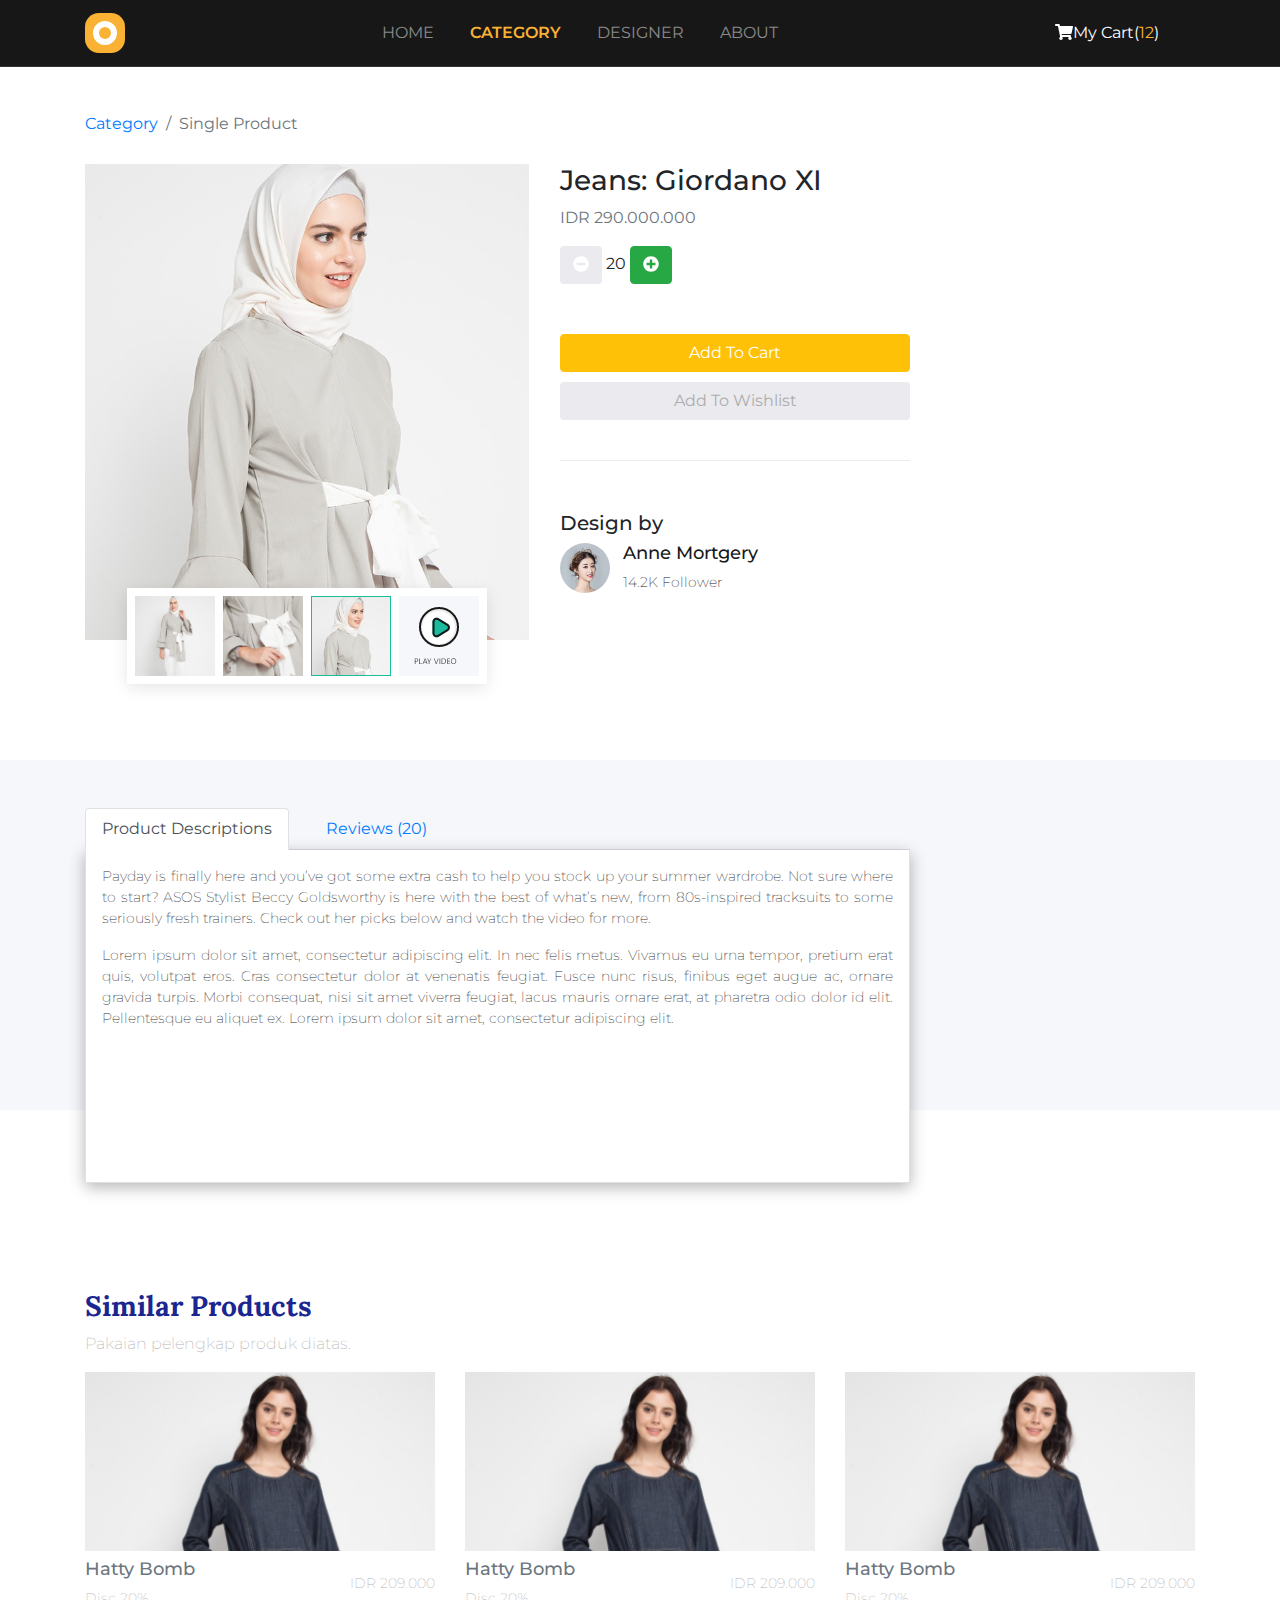
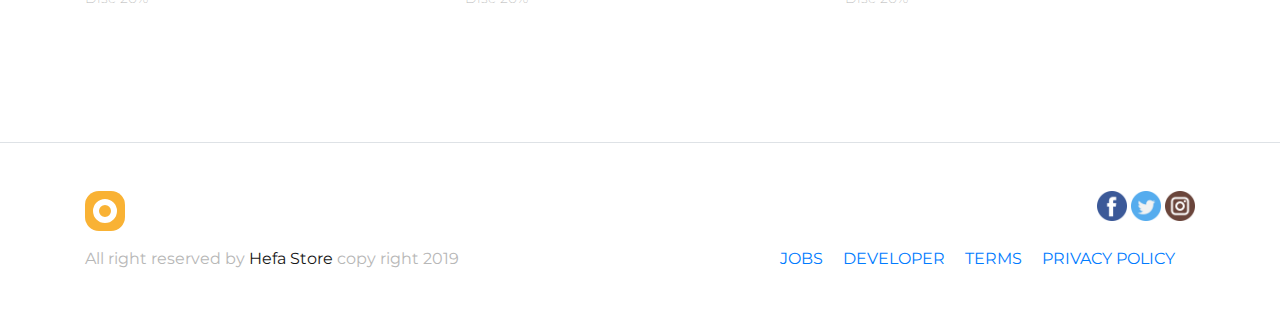
<file: assets/bootstrap-onlineStore-UI/single.html>
<!DOCTYPE html>
<html lang="en">
	<head>
		<!-- Required meta tags -->
		<meta charset="utf-8" />
		<meta
			name="viewport"
			content="width=device-width, initial-scale=1, shrink-to-fit=no"
		/>

		<!-- Bootstrap CSS -->
		<link rel="stylesheet" href="css/bootstrap.min.css" />

		<!-- Font Awesome -->
		<link rel="stylesheet" href="css/all.css" />

		<!-- My CSS -->
		<link rel="stylesheet" href="css/style.css" />

		<!-- Google Fonts -->
		<style>
			@import url("https://fonts.googleapis.com/css2?family=Montserrat:wght@200;400;600&display=swap");
			@import url("https://fonts.googleapis.com/css2?family=Lora:ital@1&display=swap");
		</style>

    <link rel="shortcut icon" href="Asset/images/logo_small.png">

		<title>Hefa Store</title>
	</head>
	<body>
		<!-- Start Navbar -->
		<nav class="navbar navbar-expand-lg navbar-dark fixed-top">
			<div class="container">
				<a class="navbar-brand" href="#">
					<img src="Asset/images/logo_small.png" alt="Hefa Store" />
				</a>
				<button
					class="navbar-toggler"
					type="button"
					data-toggle="collapse"
					data-target="#navbarNav"
					aria-controls="navbarNav"
					aria-expanded="false"
					aria-label="Toggle navigation"
				>
					<span class="navbar-toggler-icon"></span>
				</button>
				<div class="collapse navbar-collapse" id="navbarNav">
					<ul class="navbar-nav text-uppercase mx-auto">
						<li class="nav-item">
							<a class="nav-link" href="index.html">Home</a>
						</li>
						<li class="nav-item active">
							<a class="nav-link" href="category.html">Category</a>
						</li>
						<li class="nav-item">
							<a class="nav-link" href="#">Designer</a>
						</li>
						<li class="nav-item">
							<a class="nav-link" href="#">About</a>
						</li>
					</ul>
					<a class="nav-link text-white cart" href="#"
						><i class="fas fa-shopping-cart"></i>My Cart(<span>12</span>)</a
					>
				</div>
			</div>
		</nav>
		<!-- End Navbar -->

    <!-- Start Breadcrumbs -->
    <div class="container mt-5">
      <nav aria-label="breadcrumb">
        <ol class="breadcrumb bg-transparent pl-0">
          <li class="breadcrumb-item"><a href="#">Category</a></li>
          <li class="breadcrumb-item active" aria-current="page">Single Product</li>
        </ol>
      </nav>
    </div>
    <!-- End Breadcrumbs -->

    <!-- Start Product Single -->
    <section class="single-product">
      <div class="container">
        <div class="row">
          <div class="col-lg-5">
            <figure class="figure">
              <img src="Asset/images/single-products/1.png" class="figure-img img-fluid">
              <figcaption class="figure-caption product-thumbnail-container d-flex justify-content-between">
                <a href="">
                  <img src="Asset/images/single-products/thumbnails/1.png" alt="">
                </a>
                <a href="">
                  <img src="Asset/images/single-products/thumbnails/2.png" alt="">
                </a>
                <a href="">
                  <img src="Asset/images/single-products/thumbnails/3.png" alt="">
                </a>
                <a href="">
                  <img src="Asset/images/single-products/thumbnails/4.png" alt="">
                </a>
              </figcaption>
            </figure>
          </div>
          <div class="col-lg-4">
            <h3>Jeans: Giordano XI</h3>
            <p class="text-muted">IDR 290.000.000</p>
            <button type="button" class="btn" style="background-color: #EAEAEF; color: white;"><i class="fas fa-minus-circle"></i></button>
            <span>20</span>
            <button type="button" class="btn btn-success" ><i class="fas fa-plus-circle"></i></button>
            <div class="btn-product">
              <a href="cart.html" class="btn btn-warning text-white">Add To Cart</a>
              <a href="" class="btn" style="background-color: #EAEAEF; color: #ADADAD;">Add To Wishlist</a>
            </div>

            <h5>Design by</h5>
            <div class="design-by">
              <div class="row">
                <div class="col-2">
                  <img src="Asset/images/single-products/3.png" alt="">
                </div>
                <div class="col">
                  <h4>Anne Mortgery</h4>
                  <p>14.2K <span>Follower</span></p>
                </div>
              </div>
            </div>
          </div>
        </div>  
      </div>
    </section>
    <!-- End Product Single -->

    <!-- Start Product Description & review -->
    <section class="product-description p-5">
      <div class="container">
        <div class="row">
          <div class="col-lg-9">
            <ul class="nav nav-tabs" id="myTab" role="tablist">
              <li class="nav-item">
                <a class="nav-link active" id="description-tab" data-toggle="tab" href="#description" role="tab" aria-controls="description" aria-selected="true">Product Descriptions</a>
              </li>
              <li class="nav-item">
                <a class="nav-link" id="review-tab" data-toggle="tab" href="#review" role="tab" aria-controls="review" aria-selected="false">Reviews (20)</a>
              </li>
            </ul>
            <div class="tab-content p-3" id="myTabContent">
              <div class="tab-pane fade show active text-justify product-review" id="description" role="tabpanel" aria-labelledby="home-tab">
                <p>Payday is finally here and you’ve got some extra cash to help you  stock up your summer 
                wardrobe. Not sure where to start? ASOS Stylist Beccy Goldsworthy is here with the best of what’s 
                new, from 80s-inspired tracksuits to some seriously fresh trainers. Check out her picks below 
                and watch the video for more.</p>
                
                <p>Lorem ipsum dolor sit amet, consectetur adipiscing elit. In nec felis metus. Vivamus eu urna 
                tempor, pretium erat quis, volutpat eros. Cras consectetur dolor at venenatis feugiat. Fusce 
                nunc risus, finibus eget augue ac, ornare gravida turpis. Morbi consequat, nisi sit amet viverra 
                feugiat, lacus mauris ornare erat, at pharetra odio dolor id elit. Pellentesque eu aliquet ex. 
                Lorem ipsum dolor sit amet, consectetur adipiscing elit.</p>
              </div>
              <div class="tab-pane fade product-review" id="review" role="tabpanel" aria-labelledby="profile-tab">
                <div class="row">
                  <div class="col-1 d-none d-md-block">
                    <img src="Asset/images/single-products/2.png">
                  </div>
                  <div class="col">
                    <h5>Joe Mackenzie</h5>
                    <p>Produknya bags dan banana juga rapih cocok untuk kulit</p>
                  </div>
                </div>
                <div class="row">
                  <div class="col-1 d-none d-md-block">
                    <img src="Asset/images/single-products/2.png">
                  </div>
                  <div class="col">
                    <h5>Joe Mackenzie</h5>
                    <p>Produknya bags dan banana juga rapih cocok untuk kulit</p>
                  </div>
                </div>
                <div class="row">
                  <div class="col-1 d-none d-md-block">
                    <img src="Asset/images/single-products/2.png">
                  </div>
                  <div class="col">
                    <h5>Joe Mackenzie</h5>
                    <p>Produknya bags dan banana juga rapih cocok untuk kulit</p>
                  </div>
                </div>
                <div class="row">
                  <div class="col-1 d-none d-md-block">
                    <img src="Asset/images/single-products/2.png">
                  </div>
                  <div class="col">
                    <h5>Joe Mackenzie</h5>
                    <p>Produknya bags dan banana juga rapih cocok untuk kulit</p>
                  </div>
                </div>
                <div class="row">
                  <div class="col-1 d-none d-md-block">
                    <img src="Asset/images/single-products/2.png">
                  </div>
                  <div class="col">
                    <h5>Joe Mackenzie</h5>
                    <p>Produknya bags dan banana juga rapih cocok untuk kulit</p>
                  </div>
                </div>
                <div class="row">
                  <div class="col-1 d-none d-md-block">
                    <img src="Asset/images/single-products/2.png">
                  </div>
                  <div class="col">
                    <h5>Joe Mackenzie</h5>
                    <p>Produknya bags dan banana juga rapih cocok untuk kulit</p>
                  </div>
                </div>
                <div class="row">
                  <div class="col-1 d-none d-md-block">
                    <img src="Asset/images/single-products/2.png">
                  </div>
                  <div class="col">
                    <h5>Joe Mackenzie</h5>
                    <p>Produknya bags dan banana juga rapih cocok untuk kulit</p>
                  </div>
                </div>
                <div class="row">
                  <div class="col-1 d-none d-md-block">
                    <img src="Asset/images/single-products/2.png">
                  </div>
                  <div class="col">
                    <h5>Joe Mackenzie</h5>
                    <p>Produknya bags dan banana juga rapih cocok untuk kulit</p>
                  </div>
                </div>
                <div class="row">
                  <div class="col-1 d-none d-md-block">
                    <img src="Asset/images/single-products/2.png">
                  </div>
                  <div class="col">
                    <h5>Joe Mackenzie</h5>
                    <p>Produknya bags dan banana juga rapih cocok untuk kulit</p>
                  </div>
                </div>
              </div>
            </div>
          </div>
        </div>
      </div>
    </section>
    <!-- End Product Description & review -->

    <!-- Start similar products -->
    <section class="similar-products">
      <div class="container">
        <div class="row">
          <div class="col">
            <h3>Similar Products</h3>
            <p>Pakaian pelengkap produk diatas.</p>
          </div>
        </div>
        <div class="row">
          <div class="col-sm-4">
            <figure class="figure">
              <img src="Asset/images/single-products/similar/1.png" class="figure-img img-fluid">
              <figcaption class="figure-caption">
                <div class="row">
                  <div class="col">
                    <h4 style="font-size: large;">Hatty Bomb</h4>
                    <p>Disc 20%</p>
                  </div>
                  <div class="col d-flex align-items-center justify-content-end">
                    <p>IDR 209.000</p>
                  </div>
                </div>
              </figcaption>
            </figure>
          </div>
          <div class="col-sm-4">
            <figure class="figure">
              <img src="Asset/images/single-products/similar/1.png" class="figure-img img-fluid">
              <figcaption class="figure-caption">
                <div class="row">
                  <div class="col">
                    <h4 style="font-size: large;">Hatty Bomb</h4>
                    <p>Disc 20%</p>
                  </div>
                  <div class="col d-flex align-items-center justify-content-end">
                    <p>IDR 209.000</p>
                  </div>
                </div>
              </figcaption>
            </figure>
          </div>
          <div class="col-sm-4">
            <figure class="figure">
              <img src="Asset/images/single-products/similar/1.png" class="figure-img img-fluid">
              <figcaption class="figure-caption">
                <div class="row">
                  <div class="col">
                    <h4 style="font-size: large;">Hatty Bomb</h4>
                    <p>Disc 20%</p>
                  </div>
                  <div class="col d-flex align-items-center justify-content-end">
                    <p>IDR 209.000</p>
                  </div>
                </div>
              </figcaption>
            </figure>
          </div>
        </div>
      </div>
    </section>
    <!-- End similar products -->

		<!-- Start Footer -->
		<footer class="border-top pt-5">
			<div class="container">
				<div class="row justify-content-between">
					<div class="col-1">
						<img src="Asset/images/logo_small.png" />
					</div>
					<div class="col-4 text-right">
						<a href=""><img src="Asset/images/socials/fb.png" alt="" /></a>
						<a href=""><img src="Asset/images/socials/twitter.png" alt="" /></a>
						<a href=""><img src="Asset/images/socials/ig.png" alt="" /></a>
					</div>
				</div>
				<div class="row pb-5 mt-3 justify-content-between">
					<div class="col-5 footer-text">
						<p>All right reserved by <span>Hefa Store</span> copy right 2019</p>
					</div>
					<div class="col-5">
						<nav class="nav text-uppercase justify-content-end">
							<a class="nav-link p-0 text-primary active" href="#">jobs</a>
							<a class="nav-link p-0 text-primary" href="#">developer</a>
							<a class="nav-link p-0 text-primary" href="#">terms</a>
							<a class="nav-link p-0 text-primary" href="#">privacy policy</a>
						</nav>
					</div>
				</div>
			</div>
		</footer>
		<!-- End Footer -->

		<!-- Optional JavaScript -->
		<!-- jQuery first, then Popper.js, then Bootstrap JS -->
		<script src="js/jquery-3.6.0.min.js"></script>
		<script src="js/popper.min.js"></script>
		<script src="js/bootstrap.min.js"></script>
		<script src="js/all.js"></script>
	</body>
</html>
</file>
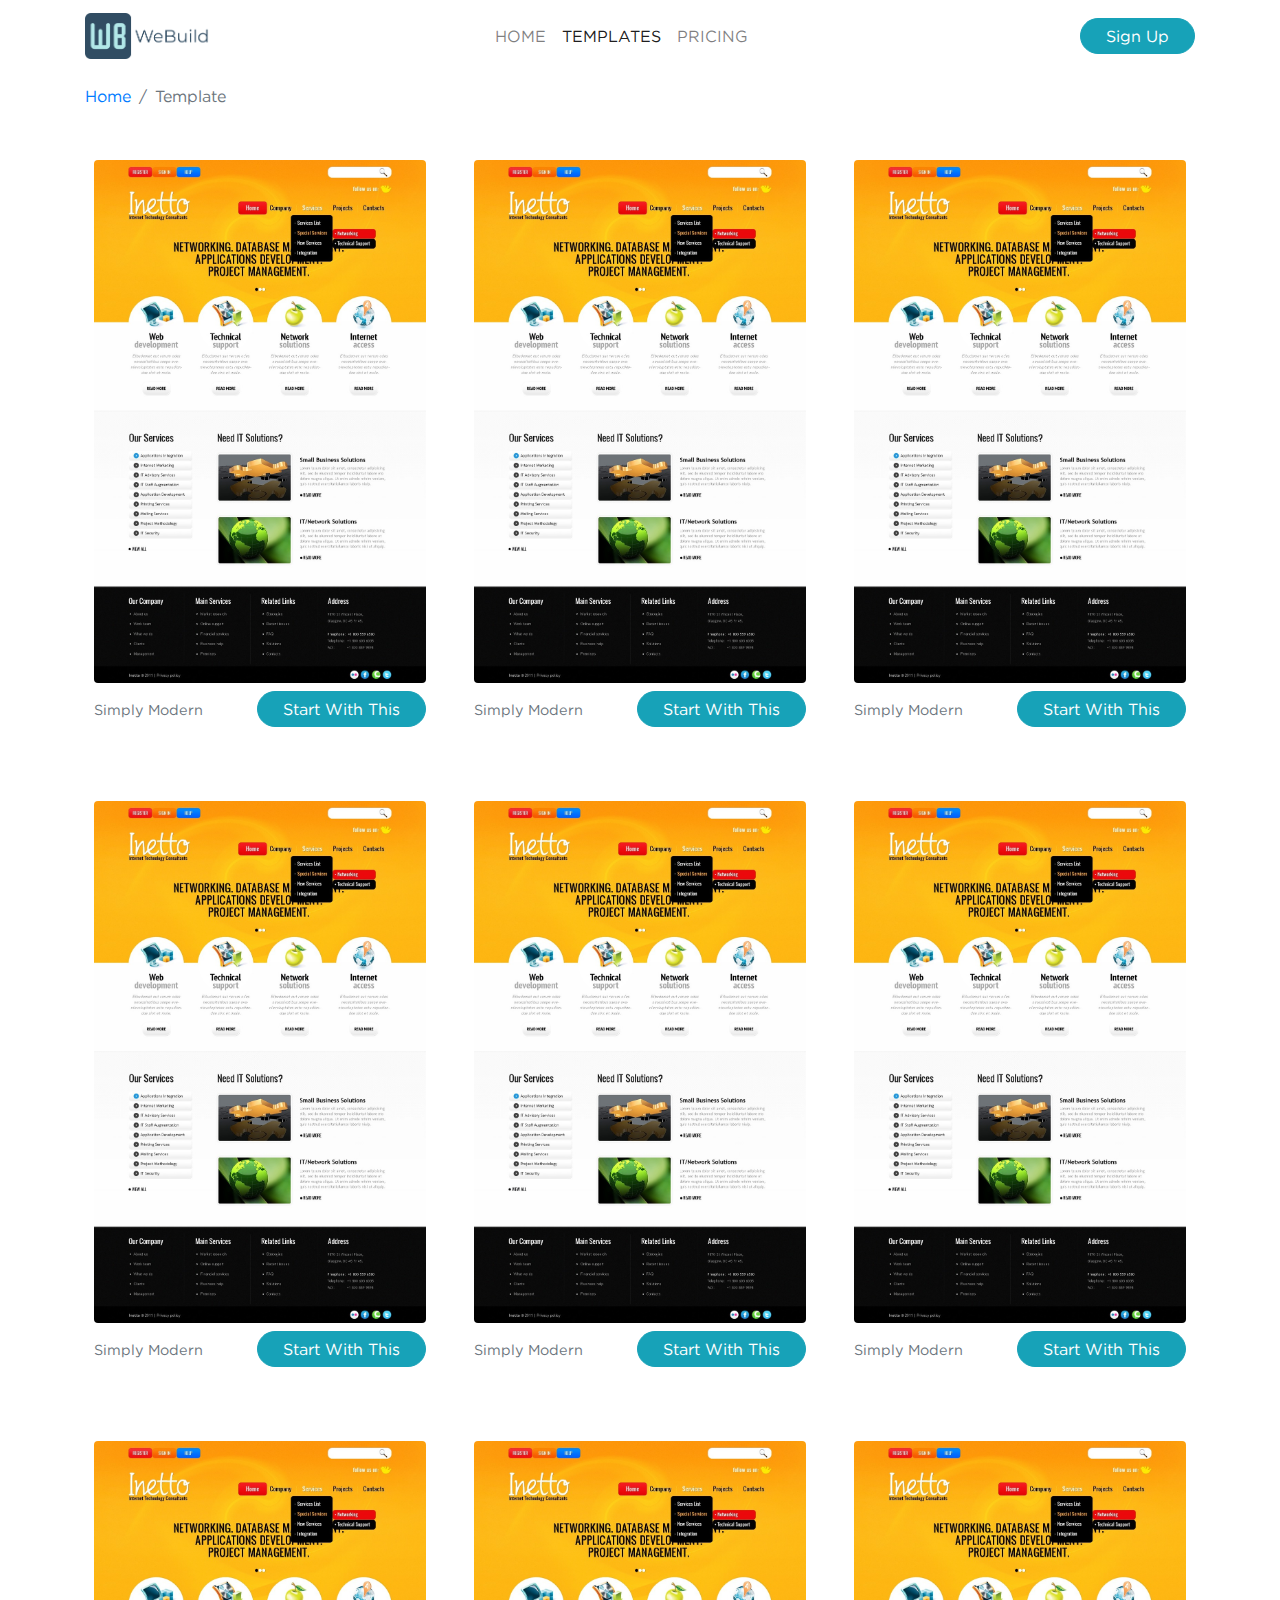
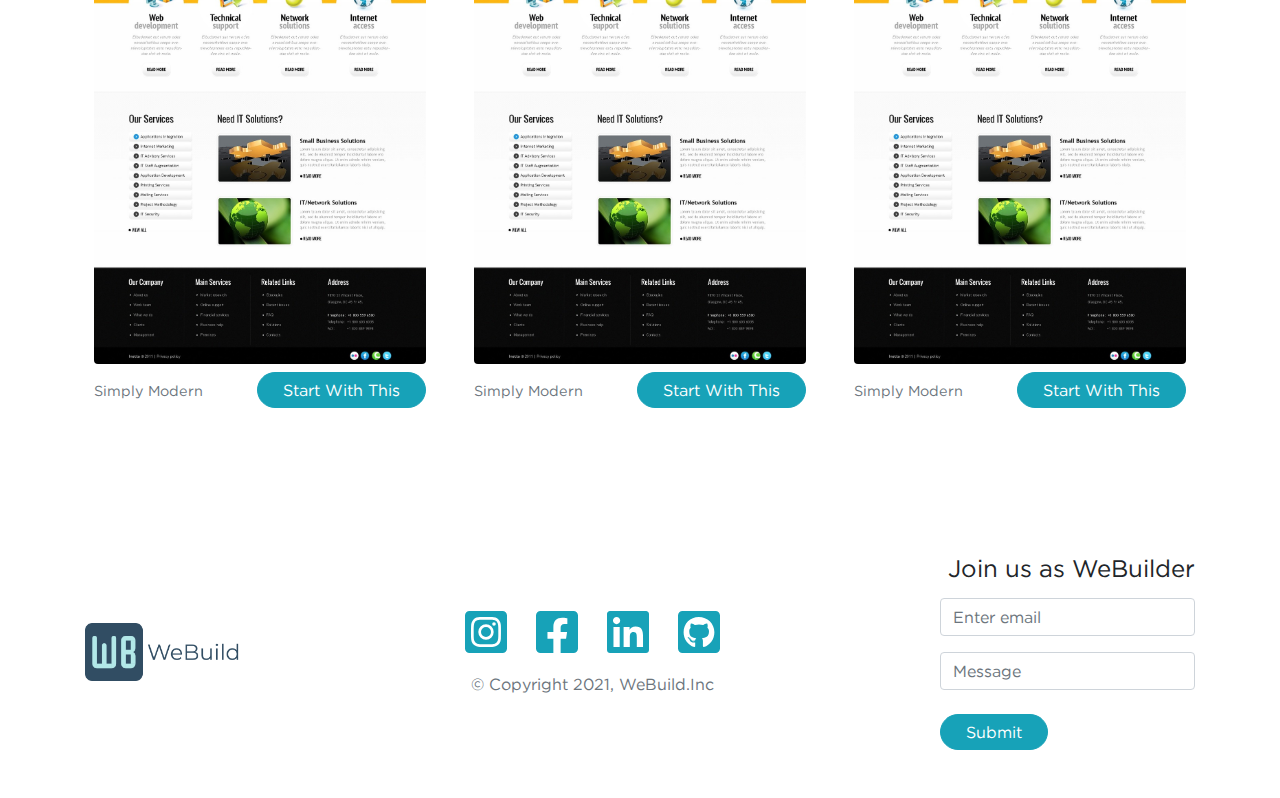
<file: assets/Bootstrap-WeBuild/template.html>
<!doctype html>
<html lang="en">
  <head>
    <!-- Required meta tags -->
    <meta charset="utf-8">
    <meta name="viewport" content="width=device-width, initial-scale=1, shrink-to-fit=no">

    <!-- Bootstrap CSS -->
    <link rel="stylesheet" href="css/bootstrap.min.css">

    <!-- My CSS -->
    <link rel="stylesheet" href="css/style.css">

    <!-- Font Awesome -->
    <link rel="stylesheet" href="css/all.css">

    <!-- FavIco -->
    <link rel="shortcut icon" href="assets/logo/logo.png" type="image/x-icon">

    <title>WeBuild - Website Template</title>
  </head>
  <body>
    <!-- Navbar -->
    <nav class="navbar navbar-expand-lg bg-white navbar-light fixed-top">
      <div class="container">
        <a class="navbar-brand" href="index.html">
          <img src="assets/logo/name-logo.png" alt="WeBuild" style="width: 8rem;">
        </a>
        <button class="navbar-toggler" type="button" data-toggle="collapse" data-target="#navbarNavAltMarkup" aria-controls="navbarNavAltMarkup" aria-expanded="false" aria-label="Toggle navigation">
          <span class="navbar-toggler-icon"></span>
        </button>
        <div class="collapse navbar-collapse ml-5 pl-5" id="navbarNavAltMarkup">
          <div class="navbar-nav mx-auto text-uppercase">
            <a class="nav-item nav-link" href="index.html">Home</a>
            <a class="nav-item nav-link active" href="#">Templates</a>
            <a class="nav-item nav-link" href="#">Pricing</a>
          </div>
          <div class="btn btn-info ml-auto">Sign Up</div>
        </div>
      </div>
    </nav>
    <!-- End Navbar -->

    <!-- Breadcrumbs -->
    <div class="container mt-5 pt-4">
      <nav aria-label="breadcrumb">
        <ol class="breadcrumb bg-transparent pl-0">
          <li class="breadcrumb-item"><a href="index.html">Home</a></li>
          <li class="breadcrumb-item active" aria-current="page">Template</li>
        </ol>
      </nav>
    </div>
    <!-- End Breadcrumbs -->

    <!-- Template Library -->
    <section class="container">
      <div class="row">
        <div class="col-md-4 p-4">
          <figure class="figure">
            <img src="assets/template/template(1).jfif" class="figure-img img-fluid rounded" alt="A generic square placeholder image with rounded corners in a figure.">
            <figcaption class="figure-caption">
              <p class="float-left mt-2">Simply Modern</p>
              <div class="btn btn-info float-right">
                Start With This
              </div>
            </figcaption>
          </figure>
        </div>
        <div class="col-md-4 p-4">
          <figure class="figure">
            <img src="assets/template/template(1).jfif" class="figure-img img-fluid rounded" alt="A generic square placeholder image with rounded corners in a figure.">
            <figcaption class="figure-caption">
              <p class="float-left mt-2">Simply Modern</p>
              <div class="btn btn-info float-right">
                Start With This
              </div>
            </figcaption>
          </figure>
        </div>
        <div class="col-md-4 p-4">
          <figure class="figure">
            <img src="assets/template/template(1).jfif" class="figure-img img-fluid rounded" alt="A generic square placeholder image with rounded corners in a figure.">
            <figcaption class="figure-caption">
              <p class="float-left mt-2">Simply Modern</p>
              <div class="btn btn-info float-right">
                Start With This
              </div>
            </figcaption>
          </figure>
        </div>       
      </div>
      <div class="row">
        <div class="col-md-4 p-4">
          <figure class="figure">
            <img src="assets/template/template(1).jfif" class="figure-img img-fluid rounded" alt="A generic square placeholder image with rounded corners in a figure.">
            <figcaption class="figure-caption">
              <p class="float-left mt-2">Simply Modern</p>
              <div class="btn btn-info float-right">
                Start With This
              </div>
            </figcaption>
          </figure>
        </div>
        <div class="col-md-4 p-4">
          <figure class="figure">
            <img src="assets/template/template(1).jfif" class="figure-img img-fluid rounded" alt="A generic square placeholder image with rounded corners in a figure.">
            <figcaption class="figure-caption">
              <p class="float-left mt-2">Simply Modern</p>
              <div class="btn btn-info float-right">
                Start With This
              </div>
            </figcaption>
          </figure>
        </div>
        <div class="col-md-4 p-4">
          <figure class="figure">
            <img src="assets/template/template(1).jfif" class="figure-img img-fluid rounded" alt="A generic square placeholder image with rounded corners in a figure.">
            <figcaption class="figure-caption">
              <p class="float-left mt-2">Simply Modern</p>
              <div class="btn btn-info float-right">
                Start With This
              </div>
            </figcaption>
          </figure>
        </div>       
      </div>
      <div class="row">
        <div class="col-md-4 p-4">
          <figure class="figure">
            <img src="assets/template/template(1).jfif" class="figure-img img-fluid rounded" alt="A generic square placeholder image with rounded corners in a figure.">
            <figcaption class="figure-caption">
              <p class="float-left mt-2">Simply Modern</p>
              <div class="btn btn-info float-right">
                Start With This
              </div>
            </figcaption>
          </figure>
        </div>
        <div class="col-md-4 p-4">
          <figure class="figure">
            <img src="assets/template/template(1).jfif" class="figure-img img-fluid rounded" alt="A generic square placeholder image with rounded corners in a figure.">
            <figcaption class="figure-caption">
              <p class="float-left mt-2">Simply Modern</p>
              <div class="btn btn-info float-right">
                Start With This
              </div>
            </figcaption>
          </figure>
        </div>
        <div class="col-md-4 p-4">
          <figure class="figure">
            <img src="assets/template/template(1).jfif" class="figure-img img-fluid rounded" alt="A generic square placeholder image with rounded corners in a figure.">
            <figcaption class="figure-caption">
              <p class="float-left mt-2">Simply Modern</p>
              <div class="btn btn-info float-right">
                Start With This
              </div>
            </figcaption>
          </figure>
        </div>       
      </div>
    </section>
    <!-- End Template Library -->

    <!-- Footer -->
    <footer class="mt-5">
      <div class="container">
        <div class="row pt-5 pb-5">
          <div class="col-md-2 d-flex align-items-center justify-content-center">
            <img src="assets/logo/name-logo.png" alt="WeBuild" class="img-fluid d-none d-md-block">
            <img src="assets/logo/name-logo.png" alt="WeBuild" class="img-fluid d-md-none" style="width: 40vw;">
          </div>
          <div class="offset-md-2 col-md-3 mt-5 mt-md-0 d-flex justify-content-center flex-column">
            <div class="row mt-3">
              <a href="" class="mx-auto">
                <i class="fab fa-3x fa-instagram-square mx-auto text-info"></i>
              </a>
              <a href="" class="ml-3 mx-auto">
                <i class="fab fa-3x fa-facebook-square mx-auto text-info"></i>
              </a>
              <a href="" class="mr-3 ml-3 mx-auto">
                <i class="fab fa-3x fa-linkedin mx-auto text-info"></i>
              </a>
              <a href="" class="mx-auto">
                <i class="fab fa-3x fa-github-square mx-auto text-info"></i>
              </a>
            </div>
            <div class="row mt-3">
              <p class="mx-auto text-muted">&copy; Copyright 2021, WeBuild.Inc</p>
            </div>
          </div>
          <div class="offset-md-2 col-md-3 mt-5 mt-md-0">
            <h4 class="text-right">Join us as WeBuilder</h4>
            <form class="mt-3">
              <div class="form-group">
                <input type="email" class="form-control" id="exampleInputEmail1" aria-describedby="emailHelp" placeholder="Enter email">
              </div>
              <div class="form-group">
                <input type="text" class="form-control" id="exampleInputPassword1" placeholder="Message">
              </div>
              <button type="submit" class="btn btn-info mt-2">Submit</button>
            </form>
          </div>
        </div>
      </div>
    </footer>
    <!-- End Footer -->

    <!-- Optional JavaScript -->
    <!-- jQuery first, then Popper.js, then Bootstrap JS -->
    <script src="js/jquery-3.6.0.min.js"></script>
    <script src="js/popper.min.js"></script>
    <script src="js/bootstrap.min.js"></script>
    <script src="js/all.js"></script>
  </body>
</html>
</file>
<file: assets/bootstrap-onlineStore-UI/css/style.css>
body {
  font-family: montserrat;
  font-weight: 400;
}

/* Navbar */
.navbar {
  background-color: #171717;
  border-bottom: 1px solid #333;
}

.cart span {
  color: #F9B234;
}

.nav-item.active a {
  color: #F9B234 !important;
  font-weight: 600;
}

.nav-link {
  margin-right: 20px;
}

/* Carousel */
.carousel {
  height: 450px;
  background-color: #171717;
  color: white;
}

.carousel h1 {
  font-family: lora;
}

.carousel p {
  font-weight: 200;
}

/* Products */

.products h3, .designers h3, .similar-products h3, .cart-header h3, .checkout-modals h3, .category h3 {
  font-family: lora;
  color: #1B2690;
  font-weight: bold;
}

.products p, .designers p, .similar-products p, .cart-header p, .checkout-modals p, .category p {
  font-weight: 200;
  color: #B7B7B7;
}

.figure-caption h5 {
  color: #171717;
}

.figure-img {
  position: relative;
}

.figure-img a {
  position: absolute;
  top: 0;
  left: 0;
  right: 0;
  bottom: 0;
  background-color: rgba(0, 0, 0, 0.7);
  opacity: 0;
  transition: opacity 0.3s;
}

.figure-img:hover a {
  opacity: 1;
}

/* footer */
.footer-text p {
 color: #B7B7B7;
}

.footer-text span {
  color: #171717;
}

/* Breadcrumbs */
.breadcrumb {
  margin-top: 100px;
}

.cart-breadcrumb {
  margin-top: 10px;
}

/* single product */
.product-thumbnail-container {
  background-color: white;
  box-shadow: 0 4px 15px rgba(0, 0, 0, 0.1);
  width: 360px;
  padding: 8px;
  margin: auto;
  transform: translateY(-60px);
}

.product-thumbnail-container:hover {
  text-decoration: none;
}

.btn-product {
  margin: 50px 0;
  border-bottom: 1px solid #EAEAEF;
  padding-bottom: 30px;
}

.btn-product .btn {
  display: block;
  margin: 10px 0;
}

.design-by h5 {
  font-size: 14px;
  font-weight: 200;
  color: #B7B7B7;
}

.design-by h4 {
  font-size: 18px;
  color: #171717;
}

.design-by p {
  font-size: 14px;
  font-weight: 200;
  color: #171717;
}

/* product description & review */
.product-description {
  height: 350px;
  background-color: #F6F7FB;
}
.product-description .tab-content {
  background-color: #FFF;
  border: 1px solid #DEE2E6;
  border-top: 0;  
  box-shadow: 0 4px 15px rgba(0, 0, 0, 0.3);
}

.product-description .tab-content p {
  font-weight: 200;
  color: #333;
}

.product-review h5 {
  font-size: 18px;
  margin-top: 10px;
}

.product-review p {
  font-size: 14px;
}

.product-review {
  height: 300px;
  overflow-y: scroll;
}

.similar-products {
  margin-top: 180px;
  margin-bottom: 100px;
}

/* Checkout Cart */
.checkout-detail {
  background-color: #F6F7FB;
  border: 1px solid #EAEAEF;
  color: #171717;
}
</file>
<file: assets/Bootstrap-WeBuild/css/style.css>
@font-face {
  font-family: gotham;
  src: url(../assets/Gotham-Book-Font/Gotham\ Book\ Font.otf);
}

body {
  font-family: gotham !important;
}

.thumbnail h1 {
  font-weight: bold;
}

.btn {
  border-radius: 25px;
  padding: 5px 25px;
}

.how-to-img {
  max-width: 40vw;
  max-height: 30vh;
}
</file>
<file: assets/JS-Calculator/style.css>
.calculator {
  width: 300px;
  margin: 50px auto;
  background-color: #a5a5a5;
  border-radius: 8px;
  padding: 8px;
  transition: all 0.5s; 
}

.calculator.dark-mode {
  background-color: #1c1c1c;
  transition: all 0.5s;
}

.body {
  background-color: #e6e6e6;
  transition: 0.5s;
}

.body.dark-mode {
  background-color: rgb(49, 49, 49);
  transition: all 0.5s;
}

#screen {
  width: 100%;
  height: 60px;
  box-sizing: border-box;
  border: none;
  font-size: 30px;
  text-align: right;
  padding: 8px 0 10px;
  outline: none;
  background-color: #a5a5a5;
  color: #000;
  transition: all 0.5s;
}

#screen.dark-mode {
  background-color: #1c1c1c;
  color: #a5a5a5;
  transition: all 0.5s;
}

.btn-container {
  display: flex;
  flex-wrap: wrap;
}

.btn {
  width: 25%;
  height: 50px;
  background-color:#505050;
  border: 5px solid #a5a5a5;
  border-radius: 8px;
  box-sizing: border-box;
  display: flex;
  align-items: center;
  justify-content: center;
  font-weight: bolder;
  color: #fff;
  transition: all 0.3s;
}

.btn-container.dark-mode span {
  border-color: #1c1c1c;
}

.btn:hover {
  background-color: lightgray;
  cursor: pointer;
}

#zero {
  flex-grow: 1;
}

.operator {
  background-color: #d4d4d2;
  color: #000;
}

.operator:hover {
  background-color: #8a8a8a;
}

#equal {
  background-color: #ff9500;
}

#equal:hover {
  background-color: #ff7300;
}

#mode-btn {
  margin: 30px auto;
  width: max-content;
}

#btn {
  background-color: #000;
  color: #ff9500;
  border: none;
  border-radius: 8px;
  padding: 10px 15px;
  font-size: 15px;
  transition: all 0.3s;
}

#btn:hover {
  background-color: #ff9500;
  color: #000;
}
</file>
<file: assets/Samakan Kartu/style.css>
body {
  background: #505050;
}

.container h1 {
  color: #ff9500;
  text-transform: uppercase;
  letter-spacing: 2px;
  font-size: 3em;
}

.container {
  width: 60%;
  margin: 25px auto;
  text-align: center;
  font-family: arial;
}

.container h4 {
  color: #ff9500;
  opacity: 0.8;
  padding-top: 0;
  margin-top: -20px;
}

.board {
  background-color: #1c1c1c;
  border-radius: 8px;
  padding: 8px;
  width: 600px;
  margin: auto;
  box-sizing: border-box;
  display: flex;
  flex-wrap: wrap;
  justify-content: space-between;
  align-items: center;
}

.board h3 {
  width: 100%;
  text-align: center;
  color: #ff9500;
}

.card {
  width: 100px;
  height: 125px;
  margin: 15px 5px;
  background-color: #d4d4d2;
  border-radius: 8px;
  display: flex;
  justify-content: center;
  align-items: center;
  flex-direction: column;
  cursor: pointer;
  transform-style: preserve-3d;
  transition: all 1s;
}

.back {
  transform: rotateY(180deg);
  font-size: 1.5em;
}

.front {
  font-size: 1.5em;
}

.front, .back {
  position: absolute;
  width: 100%;
  height: 100%;
  display: flex;
  justify-content: center;
  flex-direction: column;
}

.flip, .same {
  transform: rotateY(180deg);
  background-color: #ff9500
}
</file>
